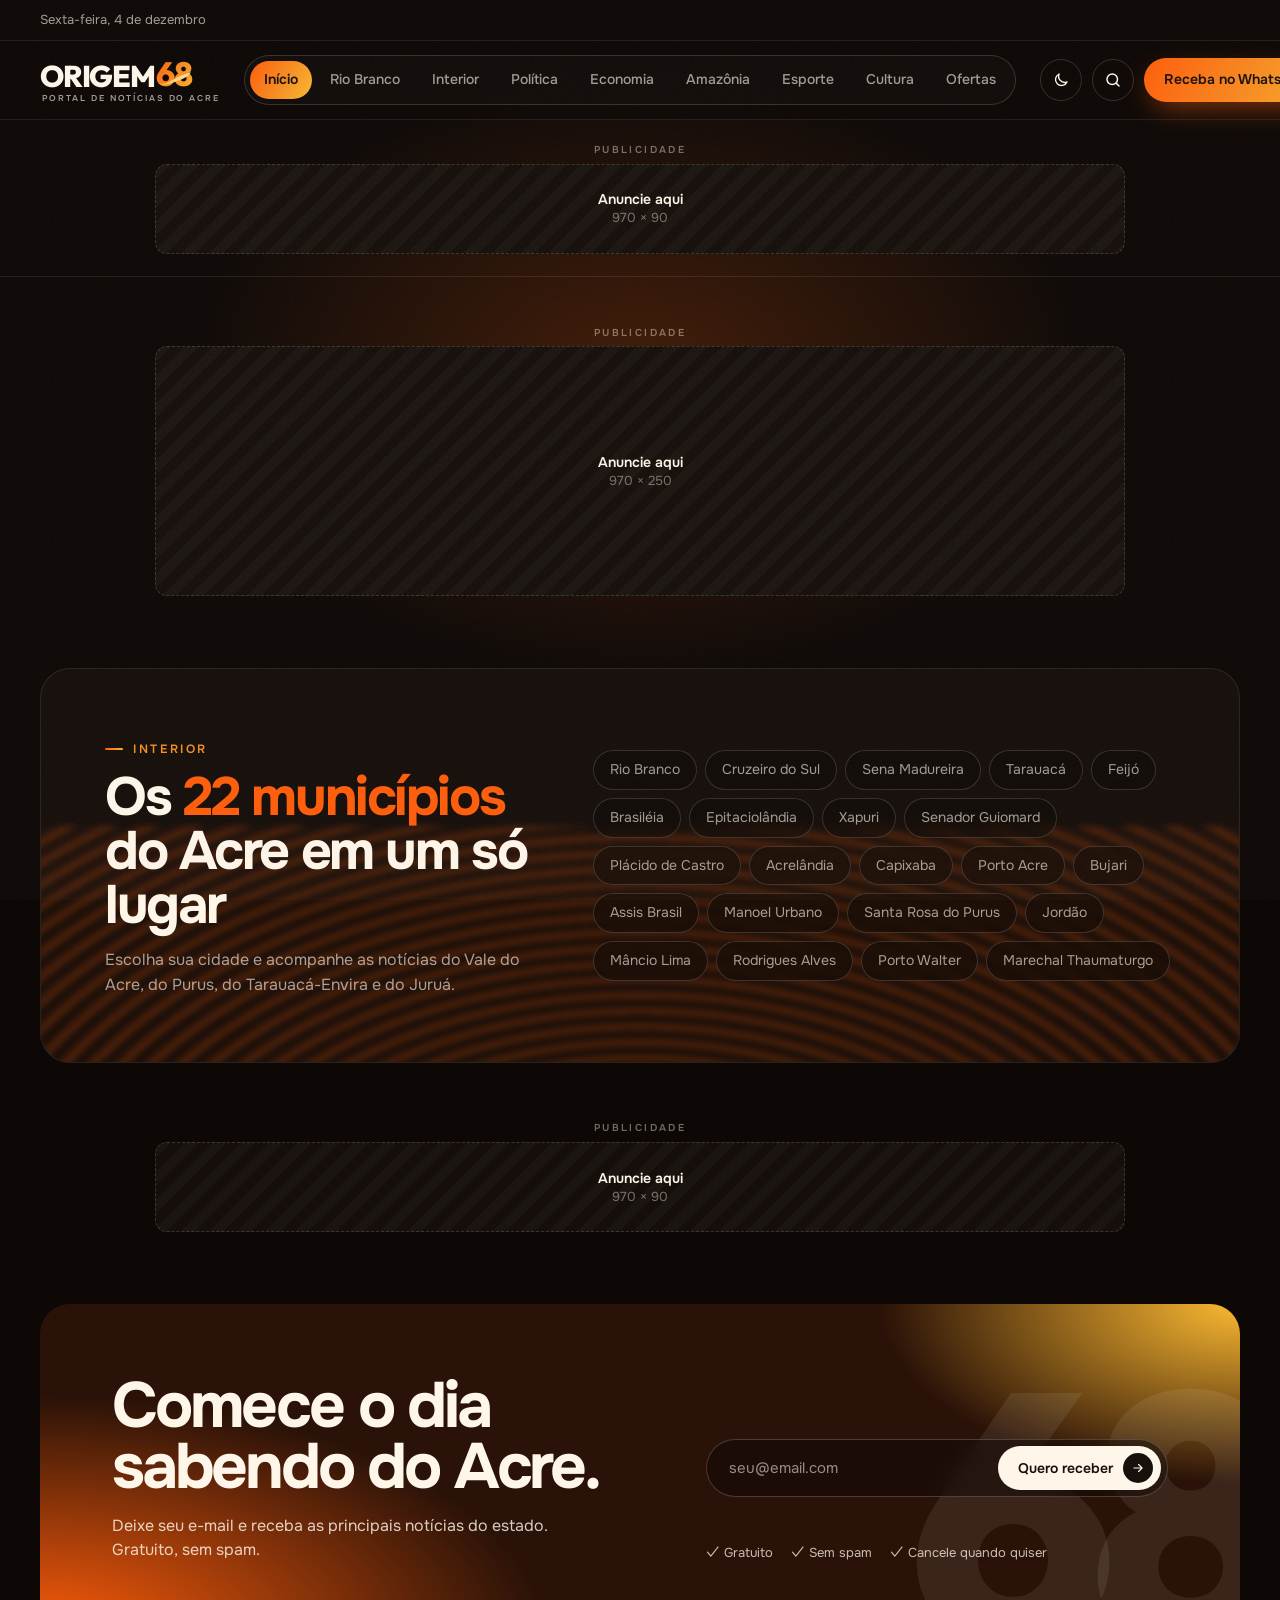
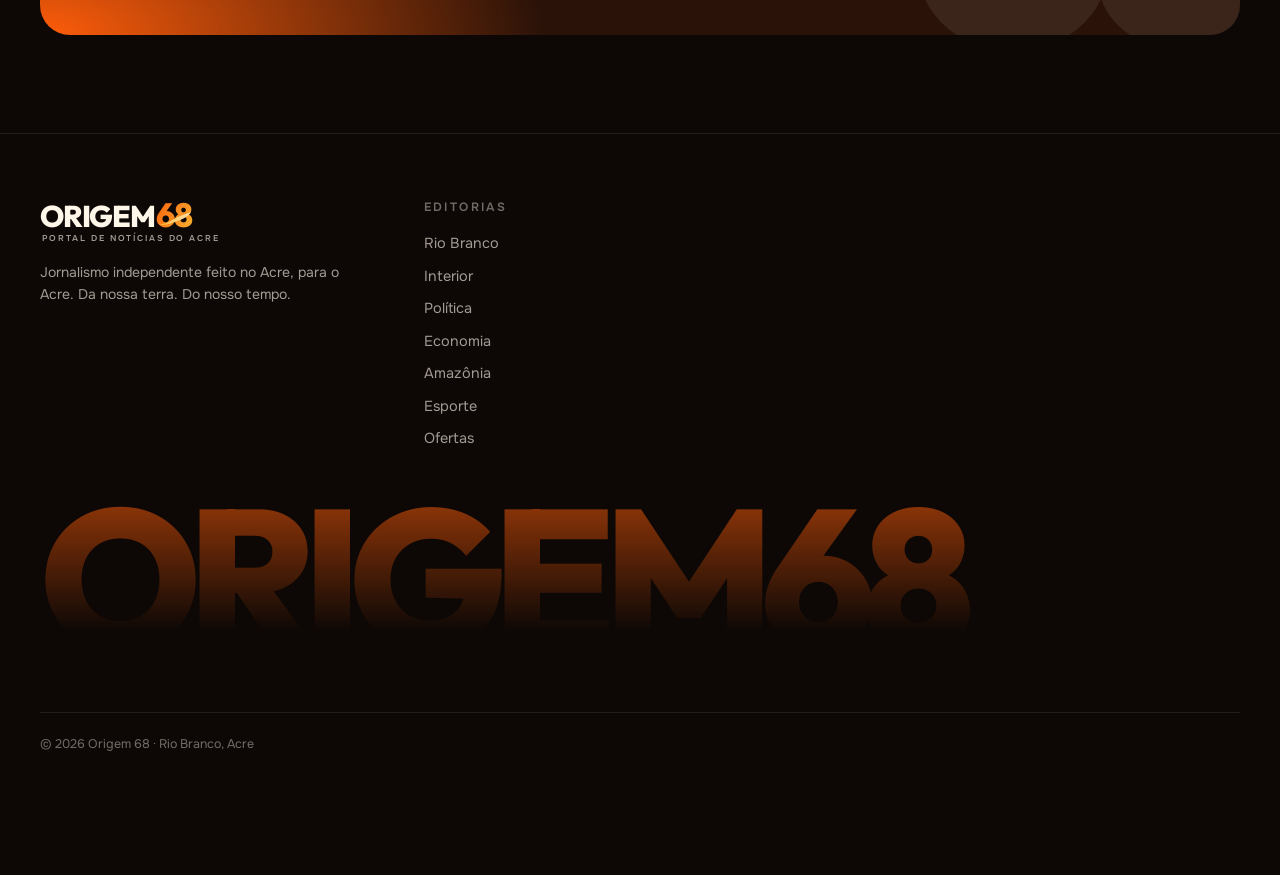
<file: index.html>
<!doctype html>
<html lang="pt-BR">
<head>
  <meta charset="utf-8">
  <meta name="viewport" content="width=device-width, initial-scale=1">
  <title>Origem 68 — Portal de Notícias do Acre</title>
  <meta name="description" content="Origem 68: notícias de Rio Branco, do interior e da Amazônia acreana. Da nossa terra. Do nosso tempo.">
  <meta name="theme-color" content="#0D0806">
  <meta name="google-site-verification" content="XUcFbvhMUHWEwPSzPWqy1-5ojMeQ1WIsgz5DZESQHfM">
  <link rel="canonical" href="https://origem68.pages.dev/">
  <meta property="og:type" content="website">
  <meta property="og:site_name" content="Origem 68">
  <meta property="og:title" content="Origem 68 — Portal de Notícias do Acre">
  <meta property="og:description" content="Notícias de Rio Branco, do interior e da Amazônia acreana. Da nossa terra. Do nosso tempo.">
  <meta property="og:url" content="https://origem68.pages.dev/">
  <meta property="og:image" content="https://origem68.pages.dev/assets/img/og.png">
  <meta name="twitter:card" content="summary_large_image">
  <script type="application/ld+json">{"@context":"https://schema.org","@type":"NewsMediaOrganization","name":"Origem 68","alternateName":["Origem 68 Portal de Notícias","Origem68","Origem 68 Acre"],"url":"https://origem68.pages.dev/","logo":"https://origem68.pages.dev/assets/img/og.png","description":"Portal de notícias do Acre: Rio Branco, interior e Amazônia acreana.","areaServed":"Acre, Brasil"}</script>
  <script type="application/ld+json">{"@context":"https://schema.org","@type":"WebSite","name":"Origem 68","url":"https://origem68.pages.dev/"}</script>
  <link rel="icon" href="assets/img/favicon.svg" type="image/svg+xml">
  <link rel="preconnect" href="https://fonts.googleapis.com">
  <link rel="preconnect" href="https://fonts.gstatic.com" crossorigin>
  <link rel="preconnect" href="https://vsfheoticrdosunjmhvo.supabase.co" crossorigin>
  <link href="https://fonts.googleapis.com/css2?family=Onest:wght@400;500;600;700;800&family=Outfit:wght@700;800&display=swap" rel="stylesheet">
  <script src="assets/js/tema.js?v=16"></script>
  <link rel="stylesheet" href="assets/css/style.css?v=16">
</head>
<body class="is-loading">

<!-- Ícones -->
<svg width="0" height="0" style="position:absolute" aria-hidden="true">
  <defs>
    <linearGradient id="sw" x1="0" y1="0" x2="1" y2="0"><stop offset="0" stop-color="#FBB931"/><stop offset="1" stop-color="#FFE3B3"/></linearGradient>
  </defs>
  <symbol id="i-arrow" viewBox="0 0 24 24"><path d="M5 12h14M13 6l6 6-6 6" fill="none" stroke="currentColor" stroke-width="2" stroke-linecap="round" stroke-linejoin="round"/></symbol>
  <symbol id="i-search" viewBox="0 0 24 24"><circle cx="11" cy="11" r="7" fill="none" stroke="currentColor" stroke-width="2"/><path d="m20 20-3.5-3.5" stroke="currentColor" stroke-width="2" stroke-linecap="round"/></symbol>
  <symbol id="i-menu" viewBox="0 0 24 24"><path d="M4 8h16M4 16h10" stroke="currentColor" stroke-width="2" stroke-linecap="round"/></symbol>
  <symbol id="i-close" viewBox="0 0 24 24"><path d="M6 6l12 12M18 6 6 18" stroke="currentColor" stroke-width="2" stroke-linecap="round"/></symbol>
  <symbol id="i-home" viewBox="0 0 24 24"><path d="M4 11 12 4l8 7v8a1 1 0 0 1-1 1h-4v-6H9v6H5a1 1 0 0 1-1-1z" fill="none" stroke="currentColor" stroke-width="1.8" stroke-linejoin="round"/></symbol>
  <symbol id="i-pin" viewBox="0 0 24 24"><path d="M12 21s-7-6.2-7-11.5A7 7 0 0 1 19 9.5C19 14.8 12 21 12 21z" fill="none" stroke="currentColor" stroke-width="1.8"/><circle cx="12" cy="9.5" r="2.5" fill="none" stroke="currentColor" stroke-width="1.8"/></symbol>
  <symbol id="i-play" viewBox="0 0 24 24"><path d="M8 5.5v13l11-6.5z" fill="currentColor"/></symbol>
  <symbol id="i-back10" viewBox="0 0 24 24"><path d="M4 12a8 8 0 1 0 2.4-5.7M4 4v4h4" fill="none" stroke="currentColor" stroke-width="1.8" stroke-linecap="round" stroke-linejoin="round"/></symbol>
  <symbol id="i-fwd10" viewBox="0 0 24 24"><path d="M20 12a8 8 0 1 1-2.4-5.7M20 4v4h-4" fill="none" stroke="currentColor" stroke-width="1.8" stroke-linecap="round" stroke-linejoin="round"/></symbol>
  <symbol id="i-moon" viewBox="0 0 24 24"><path d="M20 14.5A8 8 0 0 1 9.5 4a8 8 0 1 0 10.5 10.5z" fill="none" stroke="currentColor" stroke-width="1.8" stroke-linejoin="round"/></symbol>
  <symbol id="i-sun" viewBox="0 0 24 24"><circle cx="12" cy="12" r="4" fill="currentColor"/><path d="M12 2v2M12 20v2M2 12h2M20 12h2M5 5l1.4 1.4M17.6 17.6 19 19M5 19l1.4-1.4M17.6 6.4 19 5" stroke="currentColor" stroke-width="1.8" stroke-linecap="round"/></symbol>
  <symbol id="i-drop" viewBox="0 0 24 24"><path d="M12 3s6 6.6 6 11a6 6 0 0 1-12 0c0-4.4 6-11 6-11z" fill="none" stroke="currentColor" stroke-width="1.8"/></symbol>
  <symbol id="i-flame" viewBox="0 0 24 24"><path d="M12 3c1 4 5 5.5 5 10a5 5 0 0 1-10 0c0-2.5 1.5-3.5 2-5 1 1.5 1.5 2 2.5 2C11 7 11 5 12 3z" fill="none" stroke="currentColor" stroke-width="1.8" stroke-linejoin="round"/></symbol>
  <symbol id="i-coin" viewBox="0 0 24 24"><circle cx="12" cy="12" r="8" fill="none" stroke="currentColor" stroke-width="1.8"/><path d="M12 7.5v9M14.5 9.5c-.5-.8-1.4-1.2-2.5-1.2-1.4 0-2.5.7-2.5 1.8 0 2.6 5 1.4 5 4 0 1.1-1.1 1.8-2.5 1.8-1.1 0-2.1-.4-2.6-1.2" fill="none" stroke="currentColor" stroke-width="1.6" stroke-linecap="round"/></symbol>
  <symbol id="i-bus" viewBox="0 0 24 24"><rect x="5" y="3" width="14" height="15" rx="3" fill="none" stroke="currentColor" stroke-width="1.8"/><path d="M5 11h14M8 18v3M16 18v3" stroke="currentColor" stroke-width="1.8" stroke-linecap="round"/></symbol>
  <symbol id="i-mic" viewBox="0 0 24 24"><rect x="9" y="3" width="6" height="11" rx="3" fill="none" stroke="currentColor" stroke-width="1.8"/><path d="M6 11a6 6 0 0 0 12 0M12 17v4" fill="none" stroke="currentColor" stroke-width="1.8" stroke-linecap="round"/></symbol>
  <symbol id="i-user" viewBox="0 0 24 24"><circle cx="12" cy="8" r="4" fill="none" stroke="currentColor" stroke-width="1.8"/><path d="M4 21a8 8 0 0 1 16 0" fill="none" stroke="currentColor" stroke-width="1.8" stroke-linecap="round"/></symbol>
  <symbol id="i-ig" viewBox="0 0 24 24"><rect x="3.5" y="3.5" width="17" height="17" rx="5" fill="none" stroke="currentColor" stroke-width="1.8"/><circle cx="12" cy="12" r="4" fill="none" stroke="currentColor" stroke-width="1.8"/><circle cx="17.2" cy="6.8" r="1.1" fill="currentColor"/></symbol>
  <symbol id="i-yt" viewBox="0 0 24 24"><rect x="2.5" y="5.5" width="19" height="13" rx="4" fill="none" stroke="currentColor" stroke-width="1.8"/><path d="m10 9 5 3-5 3z" fill="currentColor"/></symbol>
  <symbol id="i-wa" viewBox="0 0 24 24"><path d="M4 20l1.3-4A8 8 0 1 1 8 18.7z" fill="none" stroke="currentColor" stroke-width="1.8" stroke-linejoin="round"/><path d="M9 9.5c0 3 2.5 5.5 5.5 5.5l1-1.5-2-1-1 .8a4 4 0 0 1-1.8-1.8l.8-1-1-2z" fill="currentColor"/></symbol>
  <symbol id="i-x" viewBox="0 0 24 24"><path d="M4 4l16 16M20 4 4 20" stroke="currentColor" stroke-width="1.8" stroke-linecap="round"/></symbol>
</svg>

<!-- Faixa superior -->
<div class="topbar">
  <div class="wrap">
    <div class="topbar__left">
      <span data-today>Quarta-feira, 25 de novembro</span>
      <span class="topbar__weather hide-sm" data-clima-topo hidden><svg width="14" height="14"><use href="#i-sun"/></svg> Rio Branco <b></b></span>
    </div>
    <div class="topbar__right">
      <a href="pagina.html?p=anuncie" class="hide-sm" data-pagina="anuncie">Anuncie</a>
      <a href="pagina.html?p=expediente" class="hide-sm" data-pagina="expediente">Expediente</a>
      <a href="pagina.html?p=contato" data-link="pauta" data-pagina="contato">Envie sua pauta</a>
    </div>
  </div>
</div>

<!-- Cabeçalho -->
<header class="header" data-header>
  <div class="wrap">
    <a class="logo" href="index.html" aria-label="Origem 68 — página inicial">
      <span class="logo__mark">ORIGEM<span class="logo__68">68<svg viewBox="0 0 100 40" preserveAspectRatio="none" aria-hidden="true"><path d="M0 30 C 22 40, 44 20, 66 13 S 92 6, 100 2 C 92 15, 74 21, 58 26 S 20 40, 0 30Z" fill="url(#sw)"/></svg></span></span>
      <span class="logo__tag">Portal de notícias do Acre</span>
    </a>

    <nav class="nav" aria-label="Editorias">
      <a href="index.html" class="is-active">Início</a>
      <a href="lista.html?editoria=Rio Branco">Rio Branco</a>
      <a href="lista.html?editoria=Interior">Interior</a>
      <a href="lista.html?editoria=Política">Política</a>
      <a href="lista.html?editoria=Economia">Economia</a>
      <a href="lista.html?editoria=Amazônia">Amazônia</a>
      <a href="lista.html?editoria=Esporte">Esporte</a>
      <a href="lista.html?editoria=Cultura">Cultura</a>
      <a href="ofertas.html" class="nav__ofertas">Ofertas</a>
    </nav>

    <div class="header__actions">
      <button class="icon-btn theme-btn" data-theme-toggle aria-label="Mudar tema"><svg class="i-moon"><use href="#i-moon"/></svg><svg class="i-sun"><use href="#i-sun"/></svg></button>
      <button class="icon-btn search-btn" data-open-search aria-label="Buscar"><svg><use href="#i-search"/></svg></button>
      <a href="index.html#newsletter" class="btn btn--primary header__cta" data-link="whatsapp_canal">Receba no WhatsApp <span class="btn__arrow"><svg><use href="#i-arrow"/></svg></span></a>
      <button class="icon-btn menu-btn" data-open-menu aria-label="Abrir menu"><svg><use href="#i-menu"/></svg></button>
    </div>
  </div>
</header>

<!-- Ticker -->
<div class="ticker">
  <div class="wrap">
    <span class="ticker__label"><i></i> Agora</span>
    <div class="ticker__viewport">
      <div class="ticker__track" data-ticker>
      </div>
    </div>
  </div>
</div>

<main>

<!-- Pulso do dia (no topo): clima e ar são automáticos; rio, boi e item extra vêm do painel (Capa e site) -->
<div class="wrap"><div class="pulse pulse--top" data-pulso hidden></div></div>

<div class="ad-band"><div class="wrap">
<!-- ANÚNCIO "topo" (970 × 90 / celular 320 × 100): troque o <a class="ad__slot"> pelo código do anúncio -->
<div class="ad ad--leader" data-ad="topo">
  <span class="ad__label">Publicidade</span>
  <a class="ad__slot" href="pagina.html?p=anuncie"><span><b>Anuncie aqui</b><span class="ad__size--d">970 × 90</span><span class="ad__size--m">320 × 100</span></span></a>
</div></div></div>

  <!-- HERO -->
  <section class="hero">
    <div class="hero__glow"></div>
    <div class="wrap">
      <div class="hero__grid">

        <a href="artigo.html" class="lead" data-card="manchete">
          <div class="ph ph--waves" data-credit="Foto: Redação Origem 68"></div>
          <div class="lead__shade"></div>
          <div class="lead__bignum">68</div>
          <div class="lead__body">
            <div class="lead__tags">
              <span class="tag tag--hot">Especial</span>
              <span class="tag">Amazônia</span>
            </div>
            <h1 class="lead__title">O Acre que <em>acorda</em> antes do sol: a rotina de quem vive do rio</h1>
            <p class="lead__sub">Ribeirinhos, feirantes e barqueiros contam como a cheia e a seca redesenham a vida no estado — e o que muda para quem depende das águas para chegar à cidade.</p>
            <div class="lead__foot">
              <div class="meta"><span>Por Redação</span><span>12 min de leitura</span><span>Há 2 horas</span></div>
              <span class="btn btn--cream">Ler reportagem <span class="btn__arrow"><svg><use href="#i-arrow"/></svg></span></span>
            </div>
          </div>
        </a>

        <div class="hero__side">
          <a href="artigo.html" class="feature" data-card="destaque">
            <div class="ph ph--1"></div>
            <div class="lead__shade"></div>
            <span class="tag tag--amber" style="align-self:flex-start">Rio Branco</span>
            <h3>Prefeitura anuncia novo terminal e integração de linhas no Segundo Distrito</h3>
            <div class="meta"><span>Cidades</span><span>Há 40 min</span></div>
          </a>

          <div class="mostread">
            <div class="mostread__head"><h2>Mais lidas</h2><span>Semana</span></div>
            <ol data-mais-lidas></ol>
          </div>
        </div>
      </div>

    </div>
  </section>

  <!-- ÚLTIMAS -->
  <section class="section" id="ultimas">
    <div class="wrap">
      <div class="section__head">
        <div>
          <div class="eyebrow">Últimas notícias</div>
          <h2 class="h-section">O que está <em>acontecendo</em> agora</h2>
        </div>
        <a href="lista.html" class="link-more">Ver todas <svg><use href="#i-arrow"/></svg></a>
      </div>

      <div class="grid-news">
        <a href="artigo.html" data-card="u1" class="card col-4">
          <div class="ph ph--2"><span class="tag card__tag">Política</span></div>
          <h3>Assembleia Legislativa vota orçamento estadual para o próximo ano</h3>
          <p>Projeto prevê aumento de recursos para saúde e manutenção de ramais.</p>
          <div class="meta"><span>Há 1 hora</span><span>4 min</span></div>
        </a>
        <a href="artigo.html" data-card="u2" class="card col-4">
          <div class="ph ph--3"><span class="tag card__tag">Economia</span></div>
          <h3>Exportações pela Estrada do Pacífico batem recorde no semestre</h3>
          <p>Castanha, madeira certificada e carne lideram a pauta rumo ao Peru.</p>
          <div class="meta"><span>Há 2 horas</span><span>5 min</span></div>
        </a>
        <a href="artigo.html" data-card="u3" class="card col-4">
          <div class="ph ph--5"><span class="tag card__tag">Saúde</span></div>
          <h3>Campanha de vacinação chega às comunidades do Alto Juruá</h3>
          <p>Equipes seguem de barco por até três dias para atender aldeias e seringais.</p>
          <div class="meta"><span>Há 3 horas</span><span>3 min</span></div>
        </a>

        <div class="col-8 grid-news ultimas-esq" style="gap:18px">
          <a href="artigo.html" data-card="u4" class="card col-4"><div class="ph ph--6"></div></a>
          <a href="artigo.html" data-card="u5" class="card col-4"><div class="ph ph--4"></div></a>
          <a href="artigo.html" data-card="u6" class="card col-4"><div class="ph ph--2"></div></a>
          <a href="artigo.html" data-card="u7" class="card col-4"><div class="ph ph--1"></div></a>
          <a href="artigo.html" data-card="u8" class="card col-4"><div class="ph ph--3"></div></a>
          <a href="artigo.html" data-card="u9" class="card col-4"><div class="ph ph--5"></div></a>
        </div>

        <div class="col-4 stack">
          <a href="artigo.html" data-card="u10" class="card card--row"><div class="ph ph--1"></div></a>
          <a href="artigo.html" data-card="u11" class="card card--row"><div class="ph ph--3"></div></a>
          <a href="artigo.html" data-card="u12" class="card card--row"><div class="ph ph--2"></div></a>
          <a href="artigo.html" data-card="u13" class="card card--row"><div class="ph ph--6"></div></a>
          <a href="artigo.html" data-card="u14" class="card card--row"><div class="ph ph--4"></div></a>
          <a href="artigo.html" data-card="u15" class="card card--row"><div class="ph ph--5"></div></a>
<!-- ANÚNCIO "lateral-ultimas" (300 × 250): troque o <a class="ad__slot"> pelo código do anúncio -->
<div class="ad ad--rect" data-ad="lateral-ultimas">
  <span class="ad__label">Publicidade</span>
  <a class="ad__slot" href="pagina.html?p=anuncie"><span><b>Anuncie aqui</b>300 × 250</span></a>
</div>
        </div>
      </div>
    </div>
  </section>

<div class="ad-band ad-band--plain"><div class="wrap">
<!-- ANÚNCIO "meio-capa" (970 × 250 / celular 300 × 250): troque o <a class="ad__slot"> pelo código do anúncio -->
<div class="ad ad--billboard" data-ad="meio-capa">
  <span class="ad__label">Publicidade</span>
  <a class="ad__slot" href="pagina.html?p=anuncie"><span><b>Anuncie aqui</b><span class="ad__size--d">970 × 250</span><span class="ad__size--m">300 × 250</span></span></a>
</div></div></div>

  <!-- ESPORTE ACREANO (automático: editoria "Esporte Acreano") -->
  <div data-esporte-acre></div>

  <!-- SEÇÕES POR EDITORIA (automáticas; ordem e escolha no painel: Capa e site → Seções da capa) -->
  <div data-secoes="1"></div>

  <!-- EDITORIAS (vitrine): última notícia de 4 editorias escolhidas no painel -->
  <section class="section" id="editorias" style="padding-top:0" data-secao="vitrine" hidden>
    <div class="wrap">
      <div class="section__head">
        <div>
          <div class="eyebrow">Editorias</div>
          <h2 class="h-section" data-vitrine-titulo>Da nossa terra.<br><em>Do nosso tempo.</em></h2>
        </div>
        <a href="lista.html" class="link-more">Todas as notícias <svg><use href="#i-arrow"/></svg></a>
      </div>
      <div class="tiles" data-vitrine></div>
    </div>
  </section>

  <!-- MUNICÍPIOS -->
  <section class="section" id="municipios" style="padding-top:0">
    <div class="wrap">
      <div class="cities">
        <div class="cities__glow"></div>
        <div class="cities__inner">
          <div>
            <div class="eyebrow">Interior</div>
            <h2 class="h-section">Os <em>22 municípios</em> do Acre em um só lugar</h2>
            <p>Escolha sua cidade e acompanhe as notícias do Vale do Acre, do Purus, do Tarauacá-Envira e do Juruá.</p>
          </div>
          <div class="cities__list" data-municipios></div>
        </div>
      </div>
    </div>
  </section>

  <div data-secoes="2"></div>

  <!-- VÍDEOS E PODCASTS (painel: Capa e site) -->
  <section class="section" id="midia" style="padding-top:0" data-secao="midia" hidden>
    <div class="wrap">
      <div class="section__head">
        <div>
          <div class="eyebrow">Origem 68 em vídeo e áudio</div>
          <h2 class="h-section">Assista. <em>Ouça.</em></h2>
        </div>
        <a href="#" class="link-more" data-link="youtube" hidden>Canal no YouTube <svg><use href="#i-arrow"/></svg></a>
      </div>
      <div class="media" data-midia></div>
    </div>
  </section>

  <!-- OFERTAS (painel: Ofertas) — só aparece se houver oferta ativa -->
  <section class="section" id="ofertas" style="padding-top:0" hidden>
    <div class="wrap">
      <div class="section__head">
        <div>
          <div class="eyebrow">Ofertas</div>
          <h2 class="h-section">Achados que <em>valem a pena</em></h2>
        </div>
        <a href="ofertas.html" class="link-more">Ver todas as ofertas <svg><use href="#i-arrow"/></svg></a>
      </div>
      <div class="ofertas-grid" data-ofertas-capa></div>
      <p class="ofertas-aviso">Links de afiliado: o Origem 68 pode receber comissão pelas compras, sem custo extra para você.</p>
    </div>
  </section>

  <!-- OPINIÃO (painel: Capa e site) -->
  <section class="section" style="padding-top:0" data-secao="colunas" hidden>
    <div class="wrap">
      <div class="section__head">
        <div>
          <div class="eyebrow">Opinião</div>
          <h2 class="h-section">Quem pensa o <em>Acre</em></h2>
        </div>
      </div>
      <div class="opinion" data-colunas></div>
    </div>
  </section>

  <!-- MAIS NOTÍCIAS: tudo o que não apareceu acima, com "carregar mais" -->
  <section class="section" id="mais" style="padding-top:0" hidden>
    <div class="wrap">
      <div class="section__head">
        <div>
          <div class="eyebrow">Mais notícias</div>
          <h2 class="h-section">Continue <em>por dentro</em></h2>
        </div>
        <a href="lista.html" class="link-more">Ver todas <svg><use href="#i-arrow"/></svg></a>
      </div>
      <div class="grid-news mais-grid" data-mais></div>
      <div class="mais__fim"><button type="button" class="btn btn--ghost" data-mais-btn>Carregar mais notícias <span class="btn__arrow"><svg><use href="#i-arrow"/></svg></span></button></div>
    </div>
  </section>

<div class="ad-band ad-band--plain"><div class="wrap">
<!-- ANÚNCIO "antes-newsletter" (970 × 90 / celular 320 × 100): troque o <a class="ad__slot"> pelo código do anúncio -->
<div class="ad ad--leader" data-ad="antes-newsletter">
  <span class="ad__label">Publicidade</span>
  <a class="ad__slot" href="pagina.html?p=anuncie"><span><b>Anuncie aqui</b><span class="ad__size--d">970 × 90</span><span class="ad__size--m">320 × 100</span></span></a>
</div></div></div>

  <!-- BOLETIM (textos editáveis no painel; e-mails ficam em "Inscritos") -->
  <section class="section" id="newsletter" style="padding-top:0">
    <div class="wrap">
      <div class="news-cta">
        <div class="news-cta__big">68</div>
        <div class="news-cta__inner">
          <div>
            <h2 data-boletim="titulo">Comece o dia sabendo do Acre.</h2>
            <p data-boletim="texto">Deixe seu e-mail e receba as principais notícias do estado. Gratuito, sem spam.</p>
          </div>
          <div>
            <form class="subscribe" data-subscribe>
              <label for="email" class="sr-only">Seu e-mail</label>
              <input id="email" type="email" required maxlength="200" placeholder="seu@email.com">
              <button class="btn btn--cream" type="submit">Quero receber <span class="btn__arrow"><svg><use href="#i-arrow"/></svg></span></button>
            </form>
            <div class="subscribe__ok" data-subscribe-ok aria-live="polite"></div>
            <div class="news-cta__perks"><span>✓ Gratuito</span><span>✓ Sem spam</span><span>✓ Cancele quando quiser</span></div>
          </div>
        </div>
      </div>
    </div>
  </section>

</main>

<!-- Rodapé -->
<footer class="footer">
  <div class="wrap">
    <div class="footer__grid">
      <div>
        <a class="logo" href="index.html">
          <span class="logo__mark">ORIGEM<span class="logo__68">68<svg viewBox="0 0 100 40" preserveAspectRatio="none" aria-hidden="true"><path d="M0 30 C 22 40, 44 20, 66 13 S 92 6, 100 2 C 92 15, 74 21, 58 26 S 20 40, 0 30Z" fill="url(#sw)"/></svg></span></span>
          <span class="logo__tag">Portal de notícias do Acre</span>
        </a>
        <p data-site-sobre>Jornalismo independente feito no Acre, para o Acre. Da nossa terra. Do nosso tempo.</p>
        <div class="socials">
          <a class="icon-btn" href="#" aria-label="Instagram" data-link="instagram" hidden><svg><use href="#i-ig"/></svg></a>
          <a class="icon-btn" href="#" aria-label="YouTube" data-link="youtube" hidden><svg><use href="#i-yt"/></svg></a>
          <a class="icon-btn" href="#" aria-label="WhatsApp" data-link="whatsapp" hidden><svg><use href="#i-wa"/></svg></a>
          <a class="icon-btn" href="#" aria-label="X" data-link="x" hidden><svg><use href="#i-x"/></svg></a>
        </div>
      </div>
      <div>
        <h4>Editorias</h4>
        <ul><li><a href="lista.html?editoria=Rio Branco">Rio Branco</a></li><li><a href="lista.html?editoria=Interior">Interior</a></li><li><a href="lista.html?editoria=Política">Política</a></li><li><a href="lista.html?editoria=Economia">Economia</a></li><li><a href="lista.html?editoria=Amazônia">Amazônia</a></li><li><a href="lista.html?editoria=Esporte">Esporte</a></li><li><a href="ofertas.html">Ofertas</a></li></ul>
      </div>
      <div>
        <h4>Origem 68</h4>
        <ul><li><a href="pagina.html?p=quem-somos" data-pagina="quem-somos">Quem somos</a></li><li><a href="pagina.html?p=expediente" data-pagina="expediente">Expediente</a></li><li><a href="pagina.html?p=codigo-de-etica" data-pagina="codigo-de-etica">Código de ética</a></li><li><a href="pagina.html?p=trabalhe-conosco" data-pagina="trabalhe-conosco">Trabalhe conosco</a></li><li><a href="pagina.html?p=anuncie" id="anuncie" data-pagina="anuncie">Anuncie</a></li></ul>
      </div>
      <div>
        <h4>Fale com a redação</h4>
        <ul><li><a href="pagina.html?p=contato" data-link="pauta" data-pagina="contato">Envie sua pauta</a></li><li><a href="pagina.html?p=contato" data-link="whatsapp_redacao" data-pagina="contato">WhatsApp da redação</a></li><li><a href="pagina.html?p=correcoes" data-pagina="correcoes">Correções</a></li><li><a href="pagina.html?p=privacidade" data-pagina="privacidade">Política de privacidade</a></li></ul>
      </div>
    </div>
    <div class="footer__word" aria-hidden="true">ORIGEM68</div>
    <div class="footer__bottom">
      <span>© <span data-year>2026</span> Origem 68 · Rio Branco, Acre</span>
      <span data-site-aviso></span>
    </div>
  </div>
</footer>

<!-- Navegação mobile -->
<nav class="dock" aria-label="Navegação rápida">
  <a href="index.html" class="is-active" aria-label="Início"><svg><use href="#i-home"/></svg></a>
  <a href="#municipios" aria-label="Municípios"><svg><use href="#i-pin"/></svg></a>
  <button data-open-search aria-label="Buscar"><svg><use href="#i-search"/></svg></button>
  <a href="index.html#midia" aria-label="Vídeos e podcasts"><svg><use href="#i-mic"/></svg></a>
  <button data-open-menu aria-label="Menu"><svg><use href="#i-menu"/></svg></button>
</nav>

<!-- Menu (mobile) -->
<div class="drawer" data-drawer>
  <div class="drawer__top">
    <a class="logo" href="index.html"><span class="logo__mark">ORIGEM<span class="logo__68">68</span></span></a>
    <div style="display:flex;gap:8px"><button class="icon-btn theme-btn" data-theme-toggle aria-label="Mudar tema"><svg class="i-moon"><use href="#i-moon"/></svg><svg class="i-sun"><use href="#i-sun"/></svg></button><button class="icon-btn" data-close-menu aria-label="Fechar menu"><svg><use href="#i-close"/></svg></button></div>
  </div>
  <nav>
    <a href="index.html">Início <span>01</span></a>
    <a href="lista.html?editoria=Rio Branco">Rio Branco <span>02</span></a>
    <a href="lista.html?editoria=Interior">Interior <span>03</span></a>
    <a href="lista.html?editoria=Política">Política <span>04</span></a>
    <a href="lista.html?editoria=Economia">Economia <span>05</span></a>
    <a href="lista.html?editoria=Amazônia">Amazônia <span>06</span></a>
    <a href="lista.html?editoria=Esporte">Esporte <span>07</span></a>
    <a href="lista.html?editoria=Cultura">Cultura <span>08</span></a>
    <a href="ofertas.html">Ofertas <span>09</span></a>
  </nav>
  <a href="index.html#newsletter" class="btn btn--primary" data-link="whatsapp_canal" style="margin-top:28px;align-self:flex-start">Receba no WhatsApp <span class="btn__arrow"><svg><use href="#i-arrow"/></svg></span></a>
</div>

<!-- Busca -->
<div class="search" data-search role="dialog" aria-modal="true" aria-label="Buscar">
  <form action="#" data-search-form>
    <label for="q">Buscar no Origem 68</label>
    <div class="search__field">
      <input id="q" type="search" placeholder="Ex.: cheia do Rio Acre" autocomplete="off">
      <button type="button" class="icon-btn" data-close-search aria-label="Fechar busca"><svg><use href="#i-close"/></svg></button>
    </div>
    <div class="search__tags">
      <a class="chip" href="lista.html?q=BR-364">BR-364</a><a class="chip" href="lista.html?q=Rio%20Acre">Rio Acre</a><a class="chip" href="lista.html?q=Cruzeiro%20do%20Sul">Cruzeiro do Sul</a><a class="chip" href="lista.html?q=Concursos">Concursos</a><a class="chip" href="lista.html?q=Previs%C3%A3o%20do%20tempo">Previsão do tempo</a>
    </div>
  </form>
</div>

<script src="assets/js/config.js?v=16"></script>
<script src="assets/js/dados.js?v=16"></script>
<script src="assets/js/main.js?v=16"></script>
<script src="assets/js/site.js?v=16"></script>
<script src="assets/js/stories.js?v=16" defer></script>
<script src="assets/js/capa.js?v=16"></script>
<script src="assets/js/ofertas.js?v=16"></script>
</body>
</html>
</file>
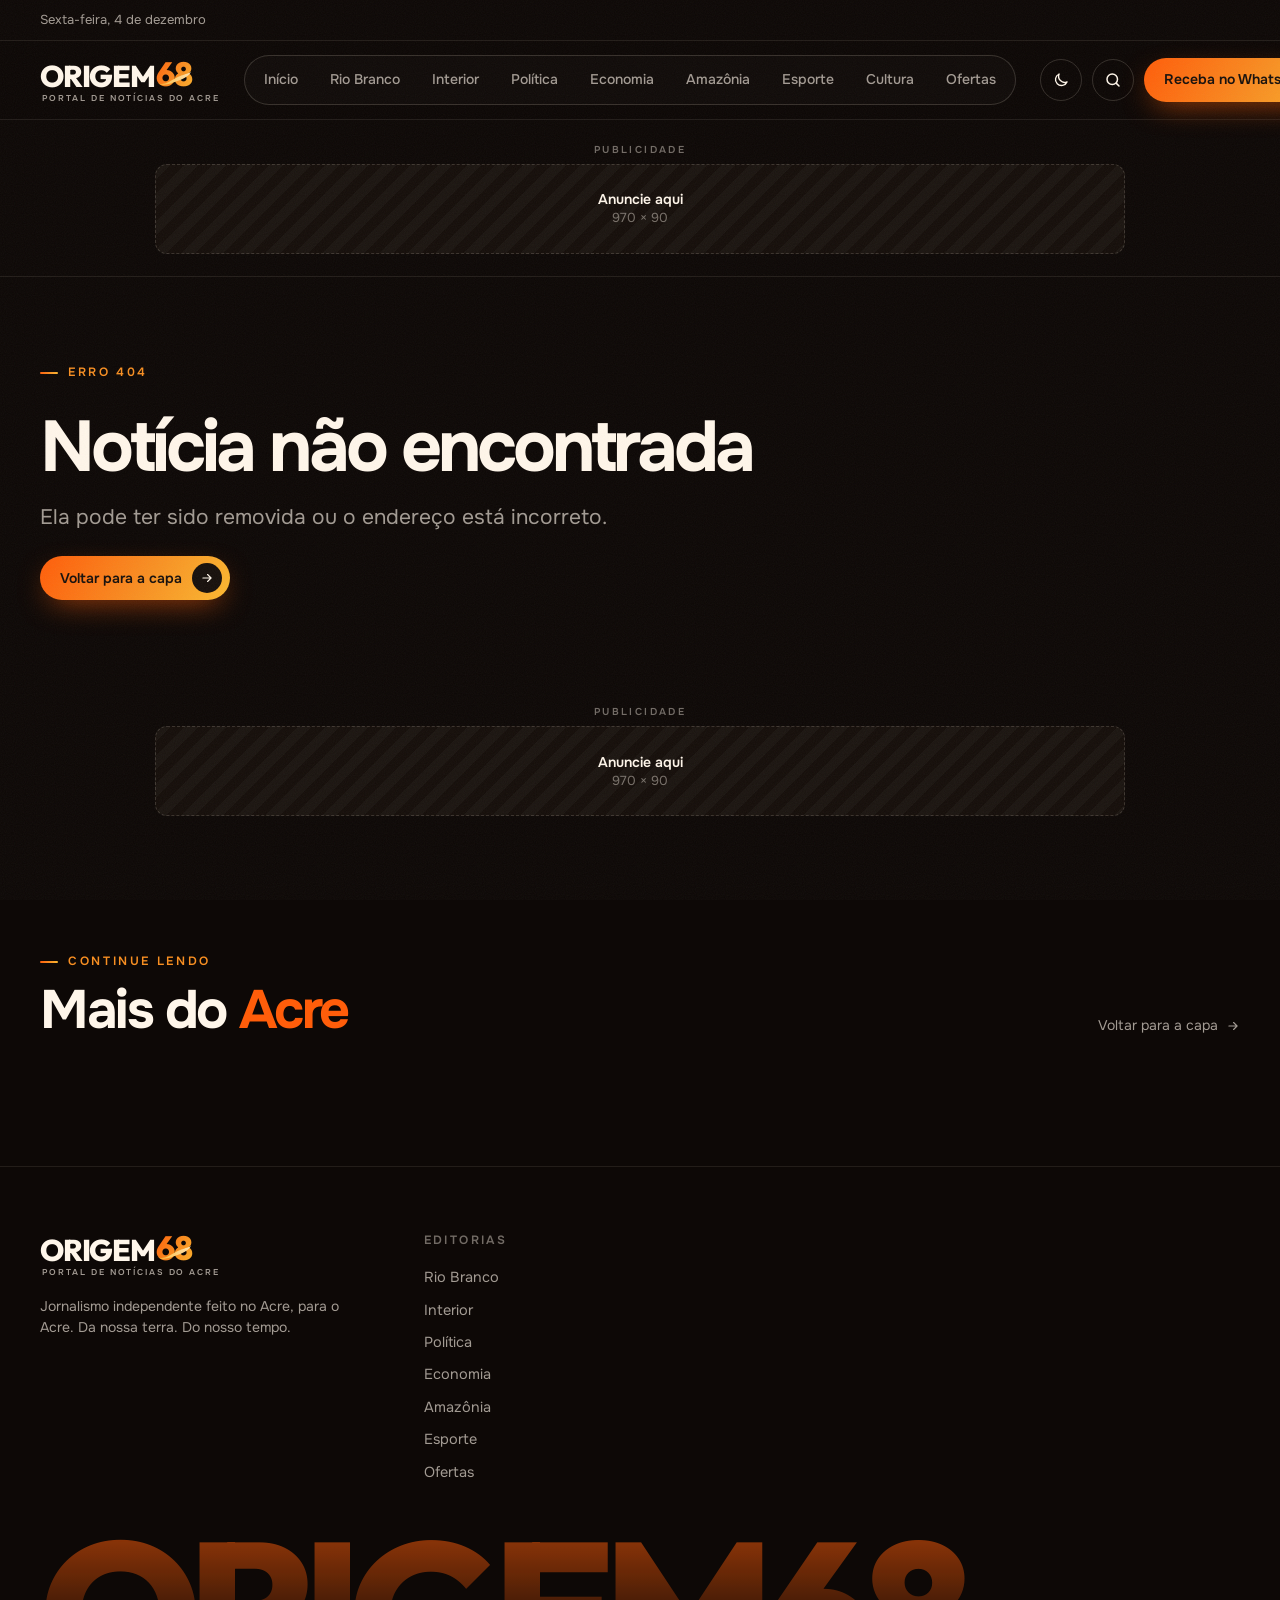
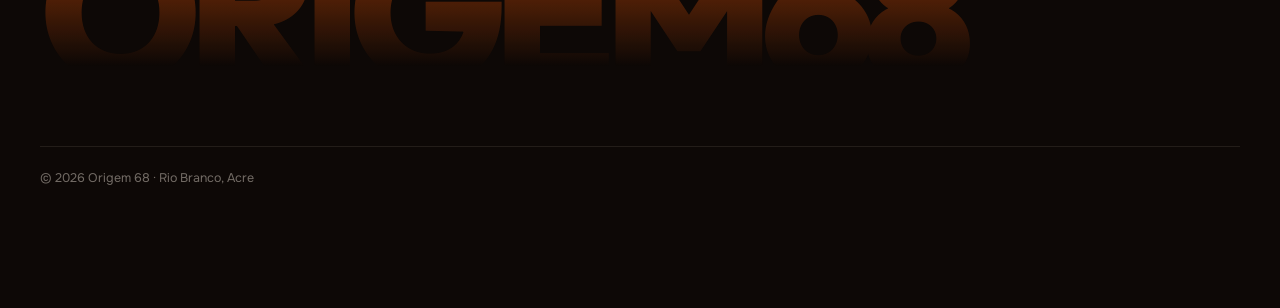
<file: artigo.html>
<!doctype html>
<html lang="pt-BR">
<head>
  <meta charset="utf-8">
  <meta name="viewport" content="width=device-width, initial-scale=1">
  <title>Origem 68 — Portal de Notícias do Acre</title>
  <meta name="description" content="Origem 68: notícias de Rio Branco, do interior e da Amazônia acreana. Da nossa terra. Do nosso tempo.">
  <meta name="theme-color" content="#0D0806">
  <link rel="icon" href="assets/img/favicon.svg" type="image/svg+xml">
  <link rel="preconnect" href="https://fonts.googleapis.com">
  <link rel="preconnect" href="https://fonts.gstatic.com" crossorigin>
  <link rel="preconnect" href="https://vsfheoticrdosunjmhvo.supabase.co" crossorigin>
  <link href="https://fonts.googleapis.com/css2?family=Onest:wght@400;500;600;700;800&family=Outfit:wght@700;800&display=swap" rel="stylesheet">
  <script src="assets/js/tema.js?v=16"></script>
  <link rel="stylesheet" href="assets/css/style.css?v=16">
</head>
<body class="is-loading">

<!-- Ícones -->
<svg width="0" height="0" style="position:absolute" aria-hidden="true">
  <defs>
    <linearGradient id="sw" x1="0" y1="0" x2="1" y2="0"><stop offset="0" stop-color="#FBB931"/><stop offset="1" stop-color="#FFE3B3"/></linearGradient>
  </defs>
  <symbol id="i-arrow" viewBox="0 0 24 24"><path d="M5 12h14M13 6l6 6-6 6" fill="none" stroke="currentColor" stroke-width="2" stroke-linecap="round" stroke-linejoin="round"/></symbol>
  <symbol id="i-search" viewBox="0 0 24 24"><circle cx="11" cy="11" r="7" fill="none" stroke="currentColor" stroke-width="2"/><path d="m20 20-3.5-3.5" stroke="currentColor" stroke-width="2" stroke-linecap="round"/></symbol>
  <symbol id="i-menu" viewBox="0 0 24 24"><path d="M4 8h16M4 16h10" stroke="currentColor" stroke-width="2" stroke-linecap="round"/></symbol>
  <symbol id="i-close" viewBox="0 0 24 24"><path d="M6 6l12 12M18 6 6 18" stroke="currentColor" stroke-width="2" stroke-linecap="round"/></symbol>
  <symbol id="i-home" viewBox="0 0 24 24"><path d="M4 11 12 4l8 7v8a1 1 0 0 1-1 1h-4v-6H9v6H5a1 1 0 0 1-1-1z" fill="none" stroke="currentColor" stroke-width="1.8" stroke-linejoin="round"/></symbol>
  <symbol id="i-pin" viewBox="0 0 24 24"><path d="M12 21s-7-6.2-7-11.5A7 7 0 0 1 19 9.5C19 14.8 12 21 12 21z" fill="none" stroke="currentColor" stroke-width="1.8"/><circle cx="12" cy="9.5" r="2.5" fill="none" stroke="currentColor" stroke-width="1.8"/></symbol>
  <symbol id="i-play" viewBox="0 0 24 24"><path d="M8 5.5v13l11-6.5z" fill="currentColor"/></symbol>
  <symbol id="i-back10" viewBox="0 0 24 24"><path d="M4 12a8 8 0 1 0 2.4-5.7M4 4v4h4" fill="none" stroke="currentColor" stroke-width="1.8" stroke-linecap="round" stroke-linejoin="round"/></symbol>
  <symbol id="i-fwd10" viewBox="0 0 24 24"><path d="M20 12a8 8 0 1 1-2.4-5.7M20 4v4h-4" fill="none" stroke="currentColor" stroke-width="1.8" stroke-linecap="round" stroke-linejoin="round"/></symbol>
  <symbol id="i-moon" viewBox="0 0 24 24"><path d="M20 14.5A8 8 0 0 1 9.5 4a8 8 0 1 0 10.5 10.5z" fill="none" stroke="currentColor" stroke-width="1.8" stroke-linejoin="round"/></symbol>
  <symbol id="i-sun" viewBox="0 0 24 24"><circle cx="12" cy="12" r="4" fill="currentColor"/><path d="M12 2v2M12 20v2M2 12h2M20 12h2M5 5l1.4 1.4M17.6 17.6 19 19M5 19l1.4-1.4M17.6 6.4 19 5" stroke="currentColor" stroke-width="1.8" stroke-linecap="round"/></symbol>
  <symbol id="i-drop" viewBox="0 0 24 24"><path d="M12 3s6 6.6 6 11a6 6 0 0 1-12 0c0-4.4 6-11 6-11z" fill="none" stroke="currentColor" stroke-width="1.8"/></symbol>
  <symbol id="i-flame" viewBox="0 0 24 24"><path d="M12 3c1 4 5 5.5 5 10a5 5 0 0 1-10 0c0-2.5 1.5-3.5 2-5 1 1.5 1.5 2 2.5 2C11 7 11 5 12 3z" fill="none" stroke="currentColor" stroke-width="1.8" stroke-linejoin="round"/></symbol>
  <symbol id="i-coin" viewBox="0 0 24 24"><circle cx="12" cy="12" r="8" fill="none" stroke="currentColor" stroke-width="1.8"/><path d="M12 7.5v9M14.5 9.5c-.5-.8-1.4-1.2-2.5-1.2-1.4 0-2.5.7-2.5 1.8 0 2.6 5 1.4 5 4 0 1.1-1.1 1.8-2.5 1.8-1.1 0-2.1-.4-2.6-1.2" fill="none" stroke="currentColor" stroke-width="1.6" stroke-linecap="round"/></symbol>
  <symbol id="i-bus" viewBox="0 0 24 24"><rect x="5" y="3" width="14" height="15" rx="3" fill="none" stroke="currentColor" stroke-width="1.8"/><path d="M5 11h14M8 18v3M16 18v3" stroke="currentColor" stroke-width="1.8" stroke-linecap="round"/></symbol>
  <symbol id="i-mic" viewBox="0 0 24 24"><rect x="9" y="3" width="6" height="11" rx="3" fill="none" stroke="currentColor" stroke-width="1.8"/><path d="M6 11a6 6 0 0 0 12 0M12 17v4" fill="none" stroke="currentColor" stroke-width="1.8" stroke-linecap="round"/></symbol>
  <symbol id="i-user" viewBox="0 0 24 24"><circle cx="12" cy="8" r="4" fill="none" stroke="currentColor" stroke-width="1.8"/><path d="M4 21a8 8 0 0 1 16 0" fill="none" stroke="currentColor" stroke-width="1.8" stroke-linecap="round"/></symbol>
  <symbol id="i-ig" viewBox="0 0 24 24"><rect x="3.5" y="3.5" width="17" height="17" rx="5" fill="none" stroke="currentColor" stroke-width="1.8"/><circle cx="12" cy="12" r="4" fill="none" stroke="currentColor" stroke-width="1.8"/><circle cx="17.2" cy="6.8" r="1.1" fill="currentColor"/></symbol>
  <symbol id="i-yt" viewBox="0 0 24 24"><rect x="2.5" y="5.5" width="19" height="13" rx="4" fill="none" stroke="currentColor" stroke-width="1.8"/><path d="m10 9 5 3-5 3z" fill="currentColor"/></symbol>
  <symbol id="i-wa" viewBox="0 0 24 24"><path d="M4 20l1.3-4A8 8 0 1 1 8 18.7z" fill="none" stroke="currentColor" stroke-width="1.8" stroke-linejoin="round"/><path d="M9 9.5c0 3 2.5 5.5 5.5 5.5l1-1.5-2-1-1 .8a4 4 0 0 1-1.8-1.8l.8-1-1-2z" fill="currentColor"/></symbol>
  <symbol id="i-x" viewBox="0 0 24 24"><path d="M4 4l16 16M20 4 4 20" stroke="currentColor" stroke-width="1.8" stroke-linecap="round"/></symbol>
</svg>

<!-- Faixa superior -->
<div class="topbar">
  <div class="wrap">
    <div class="topbar__left">
      <span data-today>Quarta-feira, 25 de novembro</span>
      <span class="topbar__weather hide-sm" data-clima-topo hidden><svg width="14" height="14"><use href="#i-sun"/></svg> Rio Branco <b></b></span>
    </div>
    <div class="topbar__right">
      <a href="pagina.html?p=anuncie" class="hide-sm" data-pagina="anuncie">Anuncie</a>
      <a href="pagina.html?p=expediente" class="hide-sm" data-pagina="expediente">Expediente</a>
      <a href="pagina.html?p=contato" data-link="pauta" data-pagina="contato">Envie sua pauta</a>
    </div>
  </div>
</div>

<!-- Cabeçalho -->
<header class="header" data-header>
  <div class="wrap">
    <a class="logo" href="index.html" aria-label="Origem 68 — página inicial">
      <span class="logo__mark">ORIGEM<span class="logo__68">68<svg viewBox="0 0 100 40" preserveAspectRatio="none" aria-hidden="true"><path d="M0 30 C 22 40, 44 20, 66 13 S 92 6, 100 2 C 92 15, 74 21, 58 26 S 20 40, 0 30Z" fill="url(#sw)"/></svg></span></span>
      <span class="logo__tag">Portal de notícias do Acre</span>
    </a>

    <nav class="nav" aria-label="Editorias">
      <a href="index.html">Início</a>
      <a href="lista.html?editoria=Rio Branco">Rio Branco</a>
      <a href="lista.html?editoria=Interior">Interior</a>
      <a href="lista.html?editoria=Política">Política</a>
      <a href="lista.html?editoria=Economia">Economia</a>
      <a href="lista.html?editoria=Amazônia">Amazônia</a>
      <a href="lista.html?editoria=Esporte">Esporte</a>
      <a href="lista.html?editoria=Cultura">Cultura</a>
      <a href="ofertas.html" class="nav__ofertas">Ofertas</a>
    </nav>

    <div class="header__actions">
      <button class="icon-btn theme-btn" data-theme-toggle aria-label="Mudar tema"><svg class="i-moon"><use href="#i-moon"/></svg><svg class="i-sun"><use href="#i-sun"/></svg></button>
      <button class="icon-btn search-btn" data-open-search aria-label="Buscar"><svg><use href="#i-search"/></svg></button>
      <a href="index.html#newsletter" class="btn btn--primary header__cta" data-link="whatsapp_canal">Receba no WhatsApp <span class="btn__arrow"><svg><use href="#i-arrow"/></svg></span></a>
      <button class="icon-btn menu-btn" data-open-menu aria-label="Abrir menu"><svg><use href="#i-menu"/></svg></button>
    </div>
  </div>
</header>

<div class="read-progress" data-progress></div>

<main>
<div class="ad-band"><div class="wrap">
<!-- ANÚNCIO "topo" (970 × 90 / celular 320 × 100): troque o <a class="ad__slot"> pelo código do anúncio -->
<div class="ad ad--leader" data-ad="topo">
  <span class="ad__label">Publicidade</span>
  <a class="ad__slot" href="pagina.html?p=anuncie"><span><b>Anuncie aqui</b><span class="ad__size--d">970 × 90</span><span class="ad__size--m">320 × 100</span></span></a>
</div></div></div>
  <div class="wrap" data-artigo-conteudo>
    <nav class="crumbs" aria-label="Você está em">
      <a href="index.html">Início</a> <span>/</span> <span data-a="editoria"></span>
    </nav>

    <header class="article-head">
      <div class="lead__tags" data-a="tags"></div>
      <h1 data-a="titulo"></h1>
      <p class="lede" data-a="linha_fina"></p>
      <div class="byline">
        <div class="author">
          <span class="avatar" data-a="iniciais"></span>
          <div><b data-a="autor"></b><small data-a="datas"></small></div>
        </div>
        <div class="share">
          <a class="icon-btn" href="#" data-share="wa" target="_blank" rel="noopener" aria-label="Compartilhar no WhatsApp"><svg><use href="#i-wa"/></svg></a>
          <a class="icon-btn" href="#" data-share="x" target="_blank" rel="noopener" aria-label="Compartilhar no X"><svg><use href="#i-x"/></svg></a>
          <button class="icon-btn" data-copy aria-label="Copiar link"><svg viewBox="0 0 24 24"><path d="M10 14a4 4 0 0 0 5.7 0l3-3a4 4 0 0 0-5.7-5.7l-1 1M14 10a4 4 0 0 0-5.7 0l-3 3a4 4 0 0 0 5.7 5.7l1-1" fill="none" stroke="currentColor" stroke-width="1.8" stroke-linecap="round"/></svg></button>
        </div>
      </div>
    </header>

    <figure data-a="figura">
      <div class="article-hero" data-a="foto"></div>
      <figcaption class="figcap" data-a="credito"></figcaption>
    </figure>

    <div class="article-layout">
      <article class="prose" data-article>
        <div data-a="corpo"></div>
<!-- ANÚNCIO "dentro-materia" (300 × 250): entra sozinho depois do 2º parágrafo. Troque o <a class="ad__slot"> pelo código do anúncio -->
<div class="ad ad--rect ad--inline" data-ad="dentro-materia">
  <span class="ad__label">Publicidade</span>
  <a class="ad__slot" href="pagina.html?p=anuncie"><span><b>Anuncie aqui</b>300 × 250</span></a>
</div>
      </article>

      <aside class="aside">
<!-- ANÚNCIO "lateral-materia" (300 × 600 / celular 300 × 250): troque o <a class="ad__slot"> pelo código do anúncio -->
<div class="ad ad--half" data-ad="lateral-materia">
  <span class="ad__label">Publicidade</span>
  <a class="ad__slot" href="pagina.html?p=anuncie"><span><b>Anuncie aqui</b><span class="ad__size--d">300 × 600</span><span class="ad__size--m">300 × 250</span></span></a>
</div>
        <div class="box">
          <h4>Leia também</h4>
          <div class="stack" data-a="leia"></div>
        </div>
      </aside>
    </div>
  </div>

  <div class="wrap" data-a="naoachou" hidden>
    <div class="article-head" style="padding:80px 0">
      <div class="eyebrow">Erro 404</div>
      <h1>Notícia não encontrada</h1>
      <p class="lede">Ela pode ter sido removida ou o endereço está incorreto.</p>
      <a href="index.html" class="btn btn--primary" style="margin-top:24px">Voltar para a capa <span class="btn__arrow"><svg><use href="#i-arrow"/></svg></span></a>
    </div>
  </div>

<div class="ad-band ad-band--plain" style="padding-top:24px"><div class="wrap">
<!-- ANÚNCIO "fim-materia" (970 × 90 / celular 320 × 100): troque o <a class="ad__slot"> pelo código do anúncio -->
<div class="ad ad--leader" data-ad="fim-materia">
  <span class="ad__label">Publicidade</span>
  <a class="ad__slot" href="pagina.html?p=anuncie"><span><b>Anuncie aqui</b><span class="ad__size--d">970 × 90</span><span class="ad__size--m">320 × 100</span></span></a>
</div></div></div>
  <section class="section">
    <div class="wrap">
      <div class="section__head">
        <div>
          <div class="eyebrow">Continue lendo</div>
          <h2 class="h-section">Mais do <em>Acre</em></h2>
        </div>
        <a href="index.html" class="link-more">Voltar para a capa <svg><use href="#i-arrow"/></svg></a>
      </div>
      <div class="grid-news" data-a="relacionadas">
      </div>
    </div>
  </section>
</main>

<!-- Rodapé -->
<footer class="footer">
  <div class="wrap">
    <div class="footer__grid">
      <div>
        <a class="logo" href="index.html">
          <span class="logo__mark">ORIGEM<span class="logo__68">68<svg viewBox="0 0 100 40" preserveAspectRatio="none" aria-hidden="true"><path d="M0 30 C 22 40, 44 20, 66 13 S 92 6, 100 2 C 92 15, 74 21, 58 26 S 20 40, 0 30Z" fill="url(#sw)"/></svg></span></span>
          <span class="logo__tag">Portal de notícias do Acre</span>
        </a>
        <p data-site-sobre>Jornalismo independente feito no Acre, para o Acre. Da nossa terra. Do nosso tempo.</p>
        <div class="socials">
          <a class="icon-btn" href="#" aria-label="Instagram" data-link="instagram" hidden><svg><use href="#i-ig"/></svg></a>
          <a class="icon-btn" href="#" aria-label="YouTube" data-link="youtube" hidden><svg><use href="#i-yt"/></svg></a>
          <a class="icon-btn" href="#" aria-label="WhatsApp" data-link="whatsapp" hidden><svg><use href="#i-wa"/></svg></a>
          <a class="icon-btn" href="#" aria-label="X" data-link="x" hidden><svg><use href="#i-x"/></svg></a>
        </div>
      </div>
      <div>
        <h4>Editorias</h4>
        <ul><li><a href="lista.html?editoria=Rio Branco">Rio Branco</a></li><li><a href="lista.html?editoria=Interior">Interior</a></li><li><a href="lista.html?editoria=Política">Política</a></li><li><a href="lista.html?editoria=Economia">Economia</a></li><li><a href="lista.html?editoria=Amazônia">Amazônia</a></li><li><a href="lista.html?editoria=Esporte">Esporte</a></li><li><a href="ofertas.html">Ofertas</a></li></ul>
      </div>
      <div>
        <h4>Origem 68</h4>
        <ul><li><a href="pagina.html?p=quem-somos" data-pagina="quem-somos">Quem somos</a></li><li><a href="pagina.html?p=expediente" data-pagina="expediente">Expediente</a></li><li><a href="pagina.html?p=codigo-de-etica" data-pagina="codigo-de-etica">Código de ética</a></li><li><a href="pagina.html?p=trabalhe-conosco" data-pagina="trabalhe-conosco">Trabalhe conosco</a></li><li><a href="pagina.html?p=anuncie" id="anuncie" data-pagina="anuncie">Anuncie</a></li></ul>
      </div>
      <div>
        <h4>Fale com a redação</h4>
        <ul><li><a href="pagina.html?p=contato" data-link="pauta" data-pagina="contato">Envie sua pauta</a></li><li><a href="pagina.html?p=contato" data-link="whatsapp_redacao" data-pagina="contato">WhatsApp da redação</a></li><li><a href="pagina.html?p=correcoes" data-pagina="correcoes">Correções</a></li><li><a href="pagina.html?p=privacidade" data-pagina="privacidade">Política de privacidade</a></li></ul>
      </div>
    </div>
    <div class="footer__word" aria-hidden="true">ORIGEM68</div>
    <div class="footer__bottom">
      <span>© <span data-year>2026</span> Origem 68 · Rio Branco, Acre</span>
      <span data-site-aviso></span>
    </div>
  </div>
</footer>

<!-- Navegação mobile -->
<nav class="dock" aria-label="Navegação rápida">
  <a href="index.html" class="is-active" aria-label="Início"><svg><use href="#i-home"/></svg></a>
  <a href="index.html#municipios" aria-label="Municípios"><svg><use href="#i-pin"/></svg></a>
  <button data-open-search aria-label="Buscar"><svg><use href="#i-search"/></svg></button>
  <a href="index.html#midia" aria-label="Vídeos e podcasts"><svg><use href="#i-mic"/></svg></a>
  <button data-open-menu aria-label="Menu"><svg><use href="#i-menu"/></svg></button>
</nav>

<!-- Menu (mobile) -->
<div class="drawer" data-drawer>
  <div class="drawer__top">
    <a class="logo" href="index.html"><span class="logo__mark">ORIGEM<span class="logo__68">68</span></span></a>
    <div style="display:flex;gap:8px"><button class="icon-btn theme-btn" data-theme-toggle aria-label="Mudar tema"><svg class="i-moon"><use href="#i-moon"/></svg><svg class="i-sun"><use href="#i-sun"/></svg></button><button class="icon-btn" data-close-menu aria-label="Fechar menu"><svg><use href="#i-close"/></svg></button></div>
  </div>
  <nav>
    <a href="index.html">Início <span>01</span></a>
    <a href="lista.html?editoria=Rio Branco">Rio Branco <span>02</span></a>
    <a href="lista.html?editoria=Interior">Interior <span>03</span></a>
    <a href="lista.html?editoria=Política">Política <span>04</span></a>
    <a href="lista.html?editoria=Economia">Economia <span>05</span></a>
    <a href="lista.html?editoria=Amazônia">Amazônia <span>06</span></a>
    <a href="lista.html?editoria=Esporte">Esporte <span>07</span></a>
    <a href="lista.html?editoria=Cultura">Cultura <span>08</span></a>
    <a href="ofertas.html">Ofertas <span>09</span></a>
  </nav>
  <a href="index.html#newsletter" class="btn btn--primary" data-link="whatsapp_canal" style="margin-top:28px;align-self:flex-start">Receba no WhatsApp <span class="btn__arrow"><svg><use href="#i-arrow"/></svg></span></a>
</div>

<!-- Busca -->
<div class="search" data-search role="dialog" aria-modal="true" aria-label="Buscar">
  <form action="#" data-search-form>
    <label for="q">Buscar no Origem 68</label>
    <div class="search__field">
      <input id="q" type="search" placeholder="Ex.: cheia do Rio Acre" autocomplete="off">
      <button type="button" class="icon-btn" data-close-search aria-label="Fechar busca"><svg><use href="#i-close"/></svg></button>
    </div>
    <div class="search__tags">
      <a class="chip" href="lista.html?q=BR-364">BR-364</a><a class="chip" href="lista.html?q=Rio%20Acre">Rio Acre</a><a class="chip" href="lista.html?q=Cruzeiro%20do%20Sul">Cruzeiro do Sul</a><a class="chip" href="lista.html?q=Concursos">Concursos</a><a class="chip" href="lista.html?q=Previs%C3%A3o%20do%20tempo">Previsão do tempo</a>
    </div>
  </form>
</div>

<script src="assets/js/config.js?v=16"></script>
<script src="assets/js/dados.js?v=16"></script>
<script src="assets/js/main.js?v=16"></script>
<script src="assets/js/site.js?v=16"></script>
<script src="assets/js/stories.js?v=16" defer></script>
<script src="assets/js/artigo.js?v=16"></script>
</body>
</html>
</file>
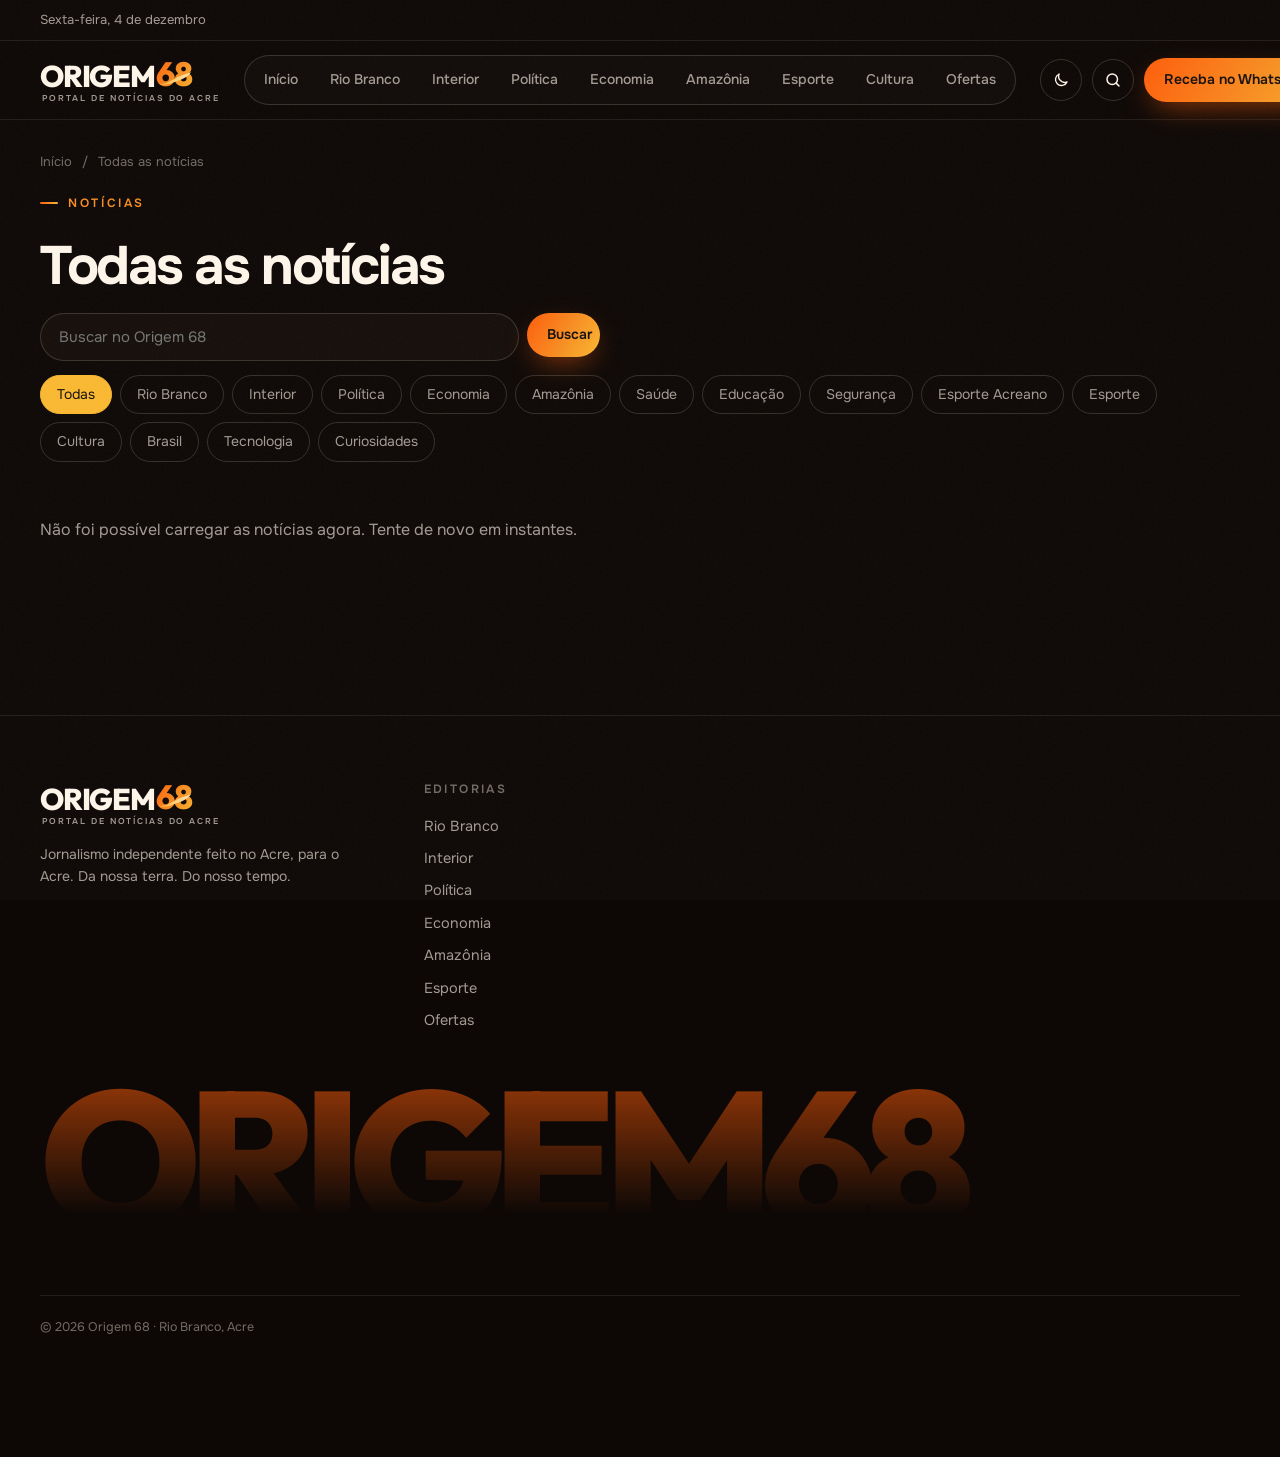
<file: lista.html>
<!doctype html>
<html lang="pt-BR">
<head>
  <meta charset="utf-8">
  <meta name="viewport" content="width=device-width, initial-scale=1">
  <title>Notícias — Origem 68</title>
  <meta name="description" content="Origem 68: notícias de Rio Branco, do interior e da Amazônia acreana. Da nossa terra. Do nosso tempo.">
  <meta name="theme-color" content="#0D0806">
  <link rel="icon" href="assets/img/favicon.svg" type="image/svg+xml">
  <link rel="preconnect" href="https://fonts.googleapis.com">
  <link rel="preconnect" href="https://fonts.gstatic.com" crossorigin>
  <link rel="preconnect" href="https://vsfheoticrdosunjmhvo.supabase.co" crossorigin>
  <link href="https://fonts.googleapis.com/css2?family=Onest:wght@400;500;600;700;800&family=Outfit:wght@700;800&display=swap" rel="stylesheet">
  <script src="assets/js/tema.js?v=16"></script>
  <link rel="stylesheet" href="assets/css/style.css?v=16">
</head>
<body class="is-loading">

<!-- Ícones -->
<svg width="0" height="0" style="position:absolute" aria-hidden="true">
  <defs>
    <linearGradient id="sw" x1="0" y1="0" x2="1" y2="0"><stop offset="0" stop-color="#FBB931"/><stop offset="1" stop-color="#FFE3B3"/></linearGradient>
  </defs>
  <symbol id="i-arrow" viewBox="0 0 24 24"><path d="M5 12h14M13 6l6 6-6 6" fill="none" stroke="currentColor" stroke-width="2" stroke-linecap="round" stroke-linejoin="round"/></symbol>
  <symbol id="i-search" viewBox="0 0 24 24"><circle cx="11" cy="11" r="7" fill="none" stroke="currentColor" stroke-width="2"/><path d="m20 20-3.5-3.5" stroke="currentColor" stroke-width="2" stroke-linecap="round"/></symbol>
  <symbol id="i-menu" viewBox="0 0 24 24"><path d="M4 8h16M4 16h10" stroke="currentColor" stroke-width="2" stroke-linecap="round"/></symbol>
  <symbol id="i-close" viewBox="0 0 24 24"><path d="M6 6l12 12M18 6 6 18" stroke="currentColor" stroke-width="2" stroke-linecap="round"/></symbol>
  <symbol id="i-home" viewBox="0 0 24 24"><path d="M4 11 12 4l8 7v8a1 1 0 0 1-1 1h-4v-6H9v6H5a1 1 0 0 1-1-1z" fill="none" stroke="currentColor" stroke-width="1.8" stroke-linejoin="round"/></symbol>
  <symbol id="i-pin" viewBox="0 0 24 24"><path d="M12 21s-7-6.2-7-11.5A7 7 0 0 1 19 9.5C19 14.8 12 21 12 21z" fill="none" stroke="currentColor" stroke-width="1.8"/><circle cx="12" cy="9.5" r="2.5" fill="none" stroke="currentColor" stroke-width="1.8"/></symbol>
  <symbol id="i-play" viewBox="0 0 24 24"><path d="M8 5.5v13l11-6.5z" fill="currentColor"/></symbol>
  <symbol id="i-back10" viewBox="0 0 24 24"><path d="M4 12a8 8 0 1 0 2.4-5.7M4 4v4h4" fill="none" stroke="currentColor" stroke-width="1.8" stroke-linecap="round" stroke-linejoin="round"/></symbol>
  <symbol id="i-fwd10" viewBox="0 0 24 24"><path d="M20 12a8 8 0 1 1-2.4-5.7M20 4v4h-4" fill="none" stroke="currentColor" stroke-width="1.8" stroke-linecap="round" stroke-linejoin="round"/></symbol>
  <symbol id="i-moon" viewBox="0 0 24 24"><path d="M20 14.5A8 8 0 0 1 9.5 4a8 8 0 1 0 10.5 10.5z" fill="none" stroke="currentColor" stroke-width="1.8" stroke-linejoin="round"/></symbol>
  <symbol id="i-sun" viewBox="0 0 24 24"><circle cx="12" cy="12" r="4" fill="currentColor"/><path d="M12 2v2M12 20v2M2 12h2M20 12h2M5 5l1.4 1.4M17.6 17.6 19 19M5 19l1.4-1.4M17.6 6.4 19 5" stroke="currentColor" stroke-width="1.8" stroke-linecap="round"/></symbol>
  <symbol id="i-drop" viewBox="0 0 24 24"><path d="M12 3s6 6.6 6 11a6 6 0 0 1-12 0c0-4.4 6-11 6-11z" fill="none" stroke="currentColor" stroke-width="1.8"/></symbol>
  <symbol id="i-flame" viewBox="0 0 24 24"><path d="M12 3c1 4 5 5.5 5 10a5 5 0 0 1-10 0c0-2.5 1.5-3.5 2-5 1 1.5 1.5 2 2.5 2C11 7 11 5 12 3z" fill="none" stroke="currentColor" stroke-width="1.8" stroke-linejoin="round"/></symbol>
  <symbol id="i-coin" viewBox="0 0 24 24"><circle cx="12" cy="12" r="8" fill="none" stroke="currentColor" stroke-width="1.8"/><path d="M12 7.5v9M14.5 9.5c-.5-.8-1.4-1.2-2.5-1.2-1.4 0-2.5.7-2.5 1.8 0 2.6 5 1.4 5 4 0 1.1-1.1 1.8-2.5 1.8-1.1 0-2.1-.4-2.6-1.2" fill="none" stroke="currentColor" stroke-width="1.6" stroke-linecap="round"/></symbol>
  <symbol id="i-bus" viewBox="0 0 24 24"><rect x="5" y="3" width="14" height="15" rx="3" fill="none" stroke="currentColor" stroke-width="1.8"/><path d="M5 11h14M8 18v3M16 18v3" stroke="currentColor" stroke-width="1.8" stroke-linecap="round"/></symbol>
  <symbol id="i-mic" viewBox="0 0 24 24"><rect x="9" y="3" width="6" height="11" rx="3" fill="none" stroke="currentColor" stroke-width="1.8"/><path d="M6 11a6 6 0 0 0 12 0M12 17v4" fill="none" stroke="currentColor" stroke-width="1.8" stroke-linecap="round"/></symbol>
  <symbol id="i-user" viewBox="0 0 24 24"><circle cx="12" cy="8" r="4" fill="none" stroke="currentColor" stroke-width="1.8"/><path d="M4 21a8 8 0 0 1 16 0" fill="none" stroke="currentColor" stroke-width="1.8" stroke-linecap="round"/></symbol>
  <symbol id="i-ig" viewBox="0 0 24 24"><rect x="3.5" y="3.5" width="17" height="17" rx="5" fill="none" stroke="currentColor" stroke-width="1.8"/><circle cx="12" cy="12" r="4" fill="none" stroke="currentColor" stroke-width="1.8"/><circle cx="17.2" cy="6.8" r="1.1" fill="currentColor"/></symbol>
  <symbol id="i-yt" viewBox="0 0 24 24"><rect x="2.5" y="5.5" width="19" height="13" rx="4" fill="none" stroke="currentColor" stroke-width="1.8"/><path d="m10 9 5 3-5 3z" fill="currentColor"/></symbol>
  <symbol id="i-wa" viewBox="0 0 24 24"><path d="M4 20l1.3-4A8 8 0 1 1 8 18.7z" fill="none" stroke="currentColor" stroke-width="1.8" stroke-linejoin="round"/><path d="M9 9.5c0 3 2.5 5.5 5.5 5.5l1-1.5-2-1-1 .8a4 4 0 0 1-1.8-1.8l.8-1-1-2z" fill="currentColor"/></symbol>
  <symbol id="i-x" viewBox="0 0 24 24"><path d="M4 4l16 16M20 4 4 20" stroke="currentColor" stroke-width="1.8" stroke-linecap="round"/></symbol>
</svg>

<!-- Faixa superior -->
<div class="topbar">
  <div class="wrap">
    <div class="topbar__left">
      <span data-today>Quarta-feira, 25 de novembro</span>
      <span class="topbar__weather hide-sm" data-clima-topo hidden><svg width="14" height="14"><use href="#i-sun"/></svg> Rio Branco <b></b></span>
    </div>
    <div class="topbar__right">
      <a href="pagina.html?p=anuncie" class="hide-sm" data-pagina="anuncie">Anuncie</a>
      <a href="pagina.html?p=expediente" class="hide-sm" data-pagina="expediente">Expediente</a>
      <a href="pagina.html?p=contato" data-link="pauta" data-pagina="contato">Envie sua pauta</a>
    </div>
  </div>
</div>

<!-- Cabeçalho -->
<header class="header" data-header>
  <div class="wrap">
    <a class="logo" href="index.html" aria-label="Origem 68 — página inicial">
      <span class="logo__mark">ORIGEM<span class="logo__68">68<svg viewBox="0 0 100 40" preserveAspectRatio="none" aria-hidden="true"><path d="M0 30 C 22 40, 44 20, 66 13 S 92 6, 100 2 C 92 15, 74 21, 58 26 S 20 40, 0 30Z" fill="url(#sw)"/></svg></span></span>
      <span class="logo__tag">Portal de notícias do Acre</span>
    </a>

    <nav class="nav" aria-label="Editorias">
      <a href="index.html">Início</a>
      <a href="lista.html?editoria=Rio Branco">Rio Branco</a>
      <a href="lista.html?editoria=Interior">Interior</a>
      <a href="lista.html?editoria=Política">Política</a>
      <a href="lista.html?editoria=Economia">Economia</a>
      <a href="lista.html?editoria=Amazônia">Amazônia</a>
      <a href="lista.html?editoria=Esporte">Esporte</a>
      <a href="lista.html?editoria=Cultura">Cultura</a>
      <a href="ofertas.html" class="nav__ofertas">Ofertas</a>
    </nav>

    <div class="header__actions">
      <button class="icon-btn theme-btn" data-theme-toggle aria-label="Mudar tema"><svg class="i-moon"><use href="#i-moon"/></svg><svg class="i-sun"><use href="#i-sun"/></svg></button>
      <button class="icon-btn search-btn" data-open-search aria-label="Buscar"><svg><use href="#i-search"/></svg></button>
      <a href="index.html#newsletter" class="btn btn--primary header__cta" data-link="whatsapp_canal">Receba no WhatsApp <span class="btn__arrow"><svg><use href="#i-arrow"/></svg></span></a>
      <button class="icon-btn menu-btn" data-open-menu aria-label="Abrir menu"><svg><use href="#i-menu"/></svg></button>
    </div>
  </div>
</header>

<main>
  <div class="wrap list-page">
    <nav class="crumbs" aria-label="Você está em">
      <a href="index.html">Início</a> <span>/</span> <span data-l="crumb">Notícias</span>
    </nav>
    <header class="list-head">
      <div class="eyebrow" data-l="eyebrow">Notícias</div>
      <h1 class="h-section" data-l="titulo">Todas as notícias</h1>
      <form class="list-search" data-l="busca" role="search">
        <input class="list-search__in" type="search" name="q" placeholder="Buscar no Origem 68" aria-label="Buscar notícias" maxlength="80">
        <button class="btn btn--primary" type="submit">Buscar</button>
      </form>
      <div class="list-chips" data-l="chips"></div>
    </header>

    <div class="grid-news list-grid" data-l="itens"></div>
    <p class="list-empty" data-l="vazio" hidden>Nenhuma notícia encontrada por aqui ainda.</p>
    <div class="list-more"><button class="btn btn--ghost" type="button" data-l="mais" hidden>Carregar mais</button></div>
  </div>
</main>


<!-- Rodapé -->
<footer class="footer">
  <div class="wrap">
    <div class="footer__grid">
      <div>
        <a class="logo" href="index.html">
          <span class="logo__mark">ORIGEM<span class="logo__68">68<svg viewBox="0 0 100 40" preserveAspectRatio="none" aria-hidden="true"><path d="M0 30 C 22 40, 44 20, 66 13 S 92 6, 100 2 C 92 15, 74 21, 58 26 S 20 40, 0 30Z" fill="url(#sw)"/></svg></span></span>
          <span class="logo__tag">Portal de notícias do Acre</span>
        </a>
        <p data-site-sobre>Jornalismo independente feito no Acre, para o Acre. Da nossa terra. Do nosso tempo.</p>
        <div class="socials">
          <a class="icon-btn" href="#" aria-label="Instagram" data-link="instagram" hidden><svg><use href="#i-ig"/></svg></a>
          <a class="icon-btn" href="#" aria-label="YouTube" data-link="youtube" hidden><svg><use href="#i-yt"/></svg></a>
          <a class="icon-btn" href="#" aria-label="WhatsApp" data-link="whatsapp" hidden><svg><use href="#i-wa"/></svg></a>
          <a class="icon-btn" href="#" aria-label="X" data-link="x" hidden><svg><use href="#i-x"/></svg></a>
        </div>
      </div>
      <div>
        <h4>Editorias</h4>
        <ul><li><a href="lista.html?editoria=Rio Branco">Rio Branco</a></li><li><a href="lista.html?editoria=Interior">Interior</a></li><li><a href="lista.html?editoria=Política">Política</a></li><li><a href="lista.html?editoria=Economia">Economia</a></li><li><a href="lista.html?editoria=Amazônia">Amazônia</a></li><li><a href="lista.html?editoria=Esporte">Esporte</a></li><li><a href="ofertas.html">Ofertas</a></li></ul>
      </div>
      <div>
        <h4>Origem 68</h4>
        <ul><li><a href="pagina.html?p=quem-somos" data-pagina="quem-somos">Quem somos</a></li><li><a href="pagina.html?p=expediente" data-pagina="expediente">Expediente</a></li><li><a href="pagina.html?p=codigo-de-etica" data-pagina="codigo-de-etica">Código de ética</a></li><li><a href="pagina.html?p=trabalhe-conosco" data-pagina="trabalhe-conosco">Trabalhe conosco</a></li><li><a href="pagina.html?p=anuncie" id="anuncie" data-pagina="anuncie">Anuncie</a></li></ul>
      </div>
      <div>
        <h4>Fale com a redação</h4>
        <ul><li><a href="pagina.html?p=contato" data-link="pauta" data-pagina="contato">Envie sua pauta</a></li><li><a href="pagina.html?p=contato" data-link="whatsapp_redacao" data-pagina="contato">WhatsApp da redação</a></li><li><a href="pagina.html?p=correcoes" data-pagina="correcoes">Correções</a></li><li><a href="pagina.html?p=privacidade" data-pagina="privacidade">Política de privacidade</a></li></ul>
      </div>
    </div>
    <div class="footer__word" aria-hidden="true">ORIGEM68</div>
    <div class="footer__bottom">
      <span>© <span data-year>2026</span> Origem 68 · Rio Branco, Acre</span>
      <span data-site-aviso></span>
    </div>
  </div>
</footer>

<!-- Navegação mobile -->
<nav class="dock" aria-label="Navegação rápida">
  <a href="index.html" class="is-active" aria-label="Início"><svg><use href="#i-home"/></svg></a>
  <a href="index.html#municipios" aria-label="Municípios"><svg><use href="#i-pin"/></svg></a>
  <button data-open-search aria-label="Buscar"><svg><use href="#i-search"/></svg></button>
  <a href="index.html#midia" aria-label="Vídeos e podcasts"><svg><use href="#i-mic"/></svg></a>
  <button data-open-menu aria-label="Menu"><svg><use href="#i-menu"/></svg></button>
</nav>

<!-- Menu (mobile) -->
<div class="drawer" data-drawer>
  <div class="drawer__top">
    <a class="logo" href="index.html"><span class="logo__mark">ORIGEM<span class="logo__68">68</span></span></a>
    <div style="display:flex;gap:8px"><button class="icon-btn theme-btn" data-theme-toggle aria-label="Mudar tema"><svg class="i-moon"><use href="#i-moon"/></svg><svg class="i-sun"><use href="#i-sun"/></svg></button><button class="icon-btn" data-close-menu aria-label="Fechar menu"><svg><use href="#i-close"/></svg></button></div>
  </div>
  <nav>
    <a href="index.html">Início <span>01</span></a>
    <a href="lista.html?editoria=Rio Branco">Rio Branco <span>02</span></a>
    <a href="lista.html?editoria=Interior">Interior <span>03</span></a>
    <a href="lista.html?editoria=Política">Política <span>04</span></a>
    <a href="lista.html?editoria=Economia">Economia <span>05</span></a>
    <a href="lista.html?editoria=Amazônia">Amazônia <span>06</span></a>
    <a href="lista.html?editoria=Esporte">Esporte <span>07</span></a>
    <a href="lista.html?editoria=Cultura">Cultura <span>08</span></a>
    <a href="ofertas.html">Ofertas <span>09</span></a>
  </nav>
  <a href="index.html#newsletter" class="btn btn--primary" data-link="whatsapp_canal" style="margin-top:28px;align-self:flex-start">Receba no WhatsApp <span class="btn__arrow"><svg><use href="#i-arrow"/></svg></span></a>
</div>

<!-- Busca -->
<div class="search" data-search role="dialog" aria-modal="true" aria-label="Buscar">
  <form action="#" data-search-form>
    <label for="q">Buscar no Origem 68</label>
    <div class="search__field">
      <input id="q" type="search" placeholder="Ex.: cheia do Rio Acre" autocomplete="off">
      <button type="button" class="icon-btn" data-close-search aria-label="Fechar busca"><svg><use href="#i-close"/></svg></button>
    </div>
    <div class="search__tags">
      <a class="chip" href="lista.html?q=BR-364">BR-364</a><a class="chip" href="lista.html?q=Rio%20Acre">Rio Acre</a><a class="chip" href="lista.html?q=Cruzeiro%20do%20Sul">Cruzeiro do Sul</a><a class="chip" href="lista.html?q=Concursos">Concursos</a><a class="chip" href="lista.html?q=Previs%C3%A3o%20do%20tempo">Previsão do tempo</a>
    </div>
  </form>
</div>

<script src="assets/js/config.js?v=16"></script>
<script src="assets/js/dados.js?v=16"></script>
<script src="assets/js/main.js?v=16"></script>
<script src="assets/js/site.js?v=16"></script>
<script src="assets/js/stories.js?v=16" defer></script>
<script src="assets/js/lista.js?v=16"></script>
</body>
</html>
</file>
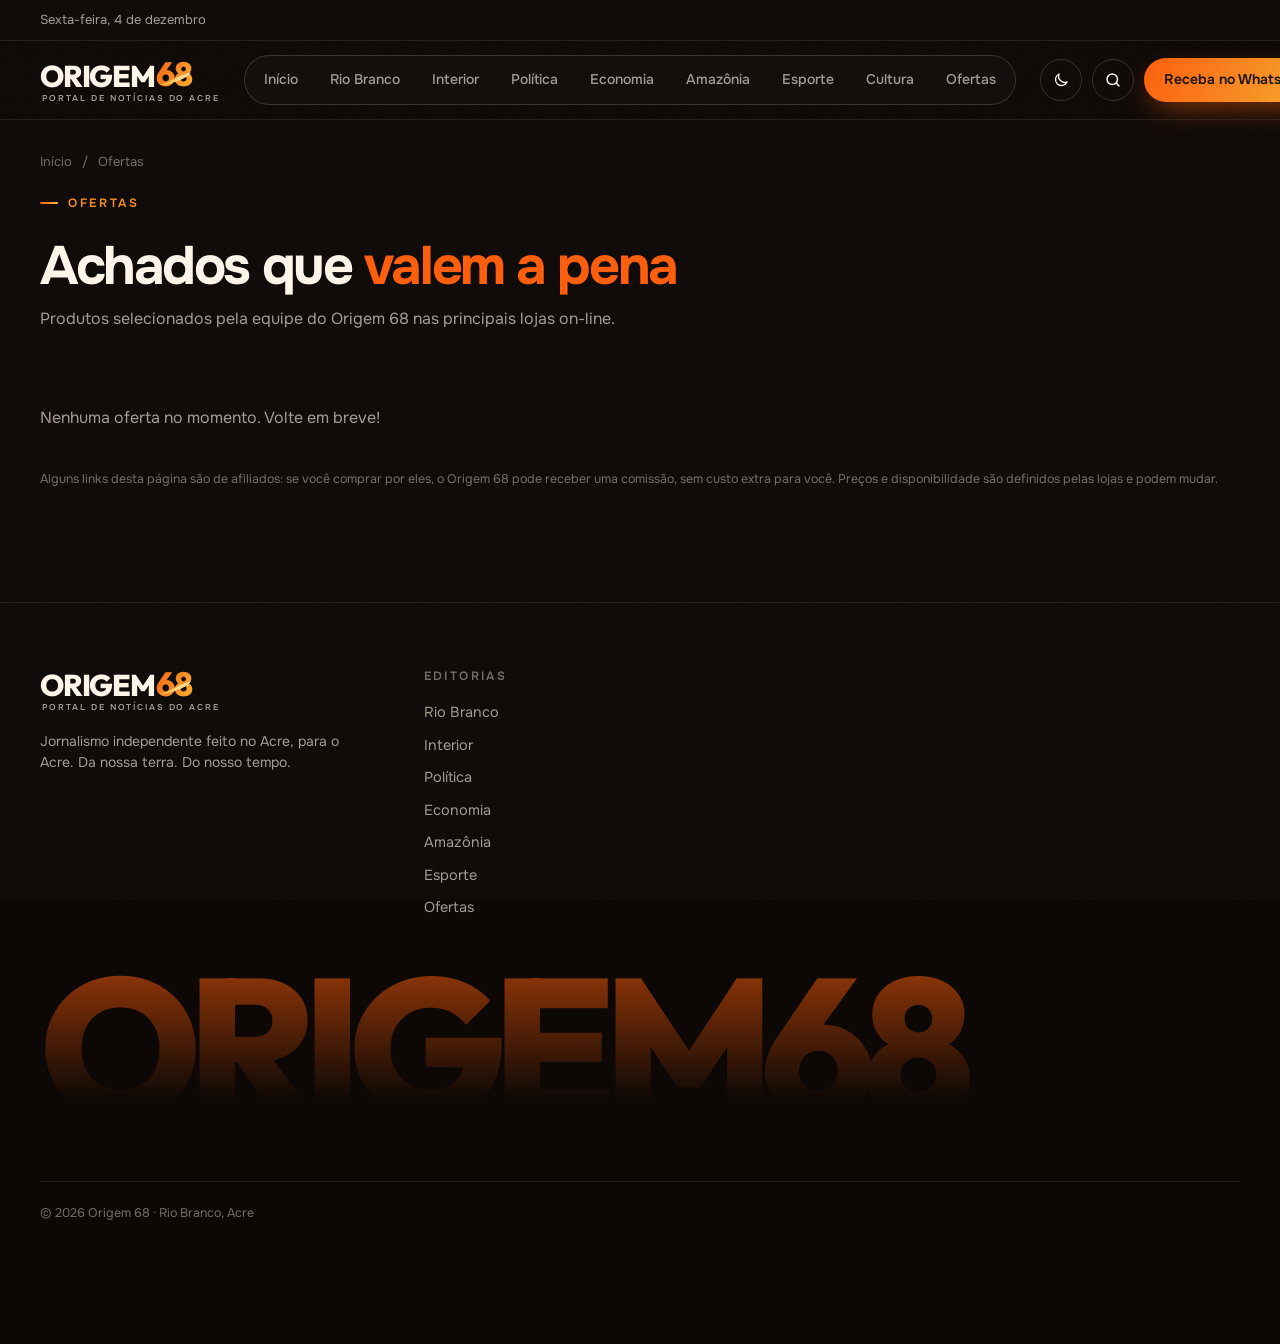
<file: ofertas.html>
<!doctype html>
<html lang="pt-BR">
<head>
  <meta charset="utf-8">
  <meta name="viewport" content="width=device-width, initial-scale=1">
  <title>Ofertas — Origem 68</title>
  <meta name="description" content="Origem 68: notícias de Rio Branco, do interior e da Amazônia acreana. Da nossa terra. Do nosso tempo.">
  <meta name="theme-color" content="#0D0806">
  <link rel="icon" href="assets/img/favicon.svg" type="image/svg+xml">
  <link rel="preconnect" href="https://fonts.googleapis.com">
  <link rel="preconnect" href="https://fonts.gstatic.com" crossorigin>
  <link rel="preconnect" href="https://vsfheoticrdosunjmhvo.supabase.co" crossorigin>
  <link href="https://fonts.googleapis.com/css2?family=Onest:wght@400;500;600;700;800&family=Outfit:wght@700;800&display=swap" rel="stylesheet">
  <script src="assets/js/tema.js?v=16"></script>
  <link rel="stylesheet" href="assets/css/style.css?v=16">
</head>
<body class="is-loading">

<!-- Ícones -->
<svg width="0" height="0" style="position:absolute" aria-hidden="true">
  <defs>
    <linearGradient id="sw" x1="0" y1="0" x2="1" y2="0"><stop offset="0" stop-color="#FBB931"/><stop offset="1" stop-color="#FFE3B3"/></linearGradient>
  </defs>
  <symbol id="i-arrow" viewBox="0 0 24 24"><path d="M5 12h14M13 6l6 6-6 6" fill="none" stroke="currentColor" stroke-width="2" stroke-linecap="round" stroke-linejoin="round"/></symbol>
  <symbol id="i-search" viewBox="0 0 24 24"><circle cx="11" cy="11" r="7" fill="none" stroke="currentColor" stroke-width="2"/><path d="m20 20-3.5-3.5" stroke="currentColor" stroke-width="2" stroke-linecap="round"/></symbol>
  <symbol id="i-menu" viewBox="0 0 24 24"><path d="M4 8h16M4 16h10" stroke="currentColor" stroke-width="2" stroke-linecap="round"/></symbol>
  <symbol id="i-close" viewBox="0 0 24 24"><path d="M6 6l12 12M18 6 6 18" stroke="currentColor" stroke-width="2" stroke-linecap="round"/></symbol>
  <symbol id="i-home" viewBox="0 0 24 24"><path d="M4 11 12 4l8 7v8a1 1 0 0 1-1 1h-4v-6H9v6H5a1 1 0 0 1-1-1z" fill="none" stroke="currentColor" stroke-width="1.8" stroke-linejoin="round"/></symbol>
  <symbol id="i-pin" viewBox="0 0 24 24"><path d="M12 21s-7-6.2-7-11.5A7 7 0 0 1 19 9.5C19 14.8 12 21 12 21z" fill="none" stroke="currentColor" stroke-width="1.8"/><circle cx="12" cy="9.5" r="2.5" fill="none" stroke="currentColor" stroke-width="1.8"/></symbol>
  <symbol id="i-play" viewBox="0 0 24 24"><path d="M8 5.5v13l11-6.5z" fill="currentColor"/></symbol>
  <symbol id="i-back10" viewBox="0 0 24 24"><path d="M4 12a8 8 0 1 0 2.4-5.7M4 4v4h4" fill="none" stroke="currentColor" stroke-width="1.8" stroke-linecap="round" stroke-linejoin="round"/></symbol>
  <symbol id="i-fwd10" viewBox="0 0 24 24"><path d="M20 12a8 8 0 1 1-2.4-5.7M20 4v4h-4" fill="none" stroke="currentColor" stroke-width="1.8" stroke-linecap="round" stroke-linejoin="round"/></symbol>
  <symbol id="i-moon" viewBox="0 0 24 24"><path d="M20 14.5A8 8 0 0 1 9.5 4a8 8 0 1 0 10.5 10.5z" fill="none" stroke="currentColor" stroke-width="1.8" stroke-linejoin="round"/></symbol>
  <symbol id="i-sun" viewBox="0 0 24 24"><circle cx="12" cy="12" r="4" fill="currentColor"/><path d="M12 2v2M12 20v2M2 12h2M20 12h2M5 5l1.4 1.4M17.6 17.6 19 19M5 19l1.4-1.4M17.6 6.4 19 5" stroke="currentColor" stroke-width="1.8" stroke-linecap="round"/></symbol>
  <symbol id="i-drop" viewBox="0 0 24 24"><path d="M12 3s6 6.6 6 11a6 6 0 0 1-12 0c0-4.4 6-11 6-11z" fill="none" stroke="currentColor" stroke-width="1.8"/></symbol>
  <symbol id="i-flame" viewBox="0 0 24 24"><path d="M12 3c1 4 5 5.5 5 10a5 5 0 0 1-10 0c0-2.5 1.5-3.5 2-5 1 1.5 1.5 2 2.5 2C11 7 11 5 12 3z" fill="none" stroke="currentColor" stroke-width="1.8" stroke-linejoin="round"/></symbol>
  <symbol id="i-coin" viewBox="0 0 24 24"><circle cx="12" cy="12" r="8" fill="none" stroke="currentColor" stroke-width="1.8"/><path d="M12 7.5v9M14.5 9.5c-.5-.8-1.4-1.2-2.5-1.2-1.4 0-2.5.7-2.5 1.8 0 2.6 5 1.4 5 4 0 1.1-1.1 1.8-2.5 1.8-1.1 0-2.1-.4-2.6-1.2" fill="none" stroke="currentColor" stroke-width="1.6" stroke-linecap="round"/></symbol>
  <symbol id="i-bus" viewBox="0 0 24 24"><rect x="5" y="3" width="14" height="15" rx="3" fill="none" stroke="currentColor" stroke-width="1.8"/><path d="M5 11h14M8 18v3M16 18v3" stroke="currentColor" stroke-width="1.8" stroke-linecap="round"/></symbol>
  <symbol id="i-mic" viewBox="0 0 24 24"><rect x="9" y="3" width="6" height="11" rx="3" fill="none" stroke="currentColor" stroke-width="1.8"/><path d="M6 11a6 6 0 0 0 12 0M12 17v4" fill="none" stroke="currentColor" stroke-width="1.8" stroke-linecap="round"/></symbol>
  <symbol id="i-user" viewBox="0 0 24 24"><circle cx="12" cy="8" r="4" fill="none" stroke="currentColor" stroke-width="1.8"/><path d="M4 21a8 8 0 0 1 16 0" fill="none" stroke="currentColor" stroke-width="1.8" stroke-linecap="round"/></symbol>
  <symbol id="i-ig" viewBox="0 0 24 24"><rect x="3.5" y="3.5" width="17" height="17" rx="5" fill="none" stroke="currentColor" stroke-width="1.8"/><circle cx="12" cy="12" r="4" fill="none" stroke="currentColor" stroke-width="1.8"/><circle cx="17.2" cy="6.8" r="1.1" fill="currentColor"/></symbol>
  <symbol id="i-yt" viewBox="0 0 24 24"><rect x="2.5" y="5.5" width="19" height="13" rx="4" fill="none" stroke="currentColor" stroke-width="1.8"/><path d="m10 9 5 3-5 3z" fill="currentColor"/></symbol>
  <symbol id="i-wa" viewBox="0 0 24 24"><path d="M4 20l1.3-4A8 8 0 1 1 8 18.7z" fill="none" stroke="currentColor" stroke-width="1.8" stroke-linejoin="round"/><path d="M9 9.5c0 3 2.5 5.5 5.5 5.5l1-1.5-2-1-1 .8a4 4 0 0 1-1.8-1.8l.8-1-1-2z" fill="currentColor"/></symbol>
  <symbol id="i-x" viewBox="0 0 24 24"><path d="M4 4l16 16M20 4 4 20" stroke="currentColor" stroke-width="1.8" stroke-linecap="round"/></symbol>
</svg>

<!-- Faixa superior -->
<div class="topbar">
  <div class="wrap">
    <div class="topbar__left">
      <span data-today>Quarta-feira, 25 de novembro</span>
      <span class="topbar__weather hide-sm" data-clima-topo hidden><svg width="14" height="14"><use href="#i-sun"/></svg> Rio Branco <b></b></span>
    </div>
    <div class="topbar__right">
      <a href="pagina.html?p=anuncie" class="hide-sm" data-pagina="anuncie">Anuncie</a>
      <a href="pagina.html?p=expediente" class="hide-sm" data-pagina="expediente">Expediente</a>
      <a href="pagina.html?p=contato" data-link="pauta" data-pagina="contato">Envie sua pauta</a>
    </div>
  </div>
</div>

<!-- Cabeçalho -->
<header class="header" data-header>
  <div class="wrap">
    <a class="logo" href="index.html" aria-label="Origem 68 — página inicial">
      <span class="logo__mark">ORIGEM<span class="logo__68">68<svg viewBox="0 0 100 40" preserveAspectRatio="none" aria-hidden="true"><path d="M0 30 C 22 40, 44 20, 66 13 S 92 6, 100 2 C 92 15, 74 21, 58 26 S 20 40, 0 30Z" fill="url(#sw)"/></svg></span></span>
      <span class="logo__tag">Portal de notícias do Acre</span>
    </a>

    <nav class="nav" aria-label="Editorias">
      <a href="index.html">Início</a>
      <a href="lista.html?editoria=Rio Branco">Rio Branco</a>
      <a href="lista.html?editoria=Interior">Interior</a>
      <a href="lista.html?editoria=Política">Política</a>
      <a href="lista.html?editoria=Economia">Economia</a>
      <a href="lista.html?editoria=Amazônia">Amazônia</a>
      <a href="lista.html?editoria=Esporte">Esporte</a>
      <a href="lista.html?editoria=Cultura">Cultura</a>
      <a href="ofertas.html" class="nav__ofertas">Ofertas</a>
    </nav>

    <div class="header__actions">
      <button class="icon-btn theme-btn" data-theme-toggle aria-label="Mudar tema"><svg class="i-moon"><use href="#i-moon"/></svg><svg class="i-sun"><use href="#i-sun"/></svg></button>
      <button class="icon-btn search-btn" data-open-search aria-label="Buscar"><svg><use href="#i-search"/></svg></button>
      <a href="index.html#newsletter" class="btn btn--primary header__cta" data-link="whatsapp_canal">Receba no WhatsApp <span class="btn__arrow"><svg><use href="#i-arrow"/></svg></span></a>
      <button class="icon-btn menu-btn" data-open-menu aria-label="Abrir menu"><svg><use href="#i-menu"/></svg></button>
    </div>
  </div>
</header>

<main>
  <div class="wrap list-page">
    <nav class="crumbs" aria-label="Você está em">
      <a href="index.html">Início</a> <span>/</span> <span>Ofertas</span>
    </nav>
    <header class="list-head">
      <div class="eyebrow">Ofertas</div>
      <h1 class="h-section">Achados que <em>valem a pena</em></h1>
      <p style="color:var(--muted);max-width:60ch">Produtos selecionados pela equipe do Origem 68 nas principais lojas on-line.</p>
      <div class="ofertas-filtros" data-ofertas-filtros></div>
    </header>
    <div class="ofertas-grid" data-ofertas-pagina></div>
    <p class="list-empty" data-ofertas-vazio hidden>Nenhuma oferta no momento. Volte em breve!</p>
    <p class="ofertas-aviso">Alguns links desta página são de afiliados: se você comprar por eles, o Origem 68 pode receber uma comissão, sem custo extra para você. Preços e disponibilidade são definidos pelas lojas e podem mudar.</p>
  </div>
</main>



<!-- Rodapé -->
<footer class="footer">
  <div class="wrap">
    <div class="footer__grid">
      <div>
        <a class="logo" href="index.html">
          <span class="logo__mark">ORIGEM<span class="logo__68">68<svg viewBox="0 0 100 40" preserveAspectRatio="none" aria-hidden="true"><path d="M0 30 C 22 40, 44 20, 66 13 S 92 6, 100 2 C 92 15, 74 21, 58 26 S 20 40, 0 30Z" fill="url(#sw)"/></svg></span></span>
          <span class="logo__tag">Portal de notícias do Acre</span>
        </a>
        <p data-site-sobre>Jornalismo independente feito no Acre, para o Acre. Da nossa terra. Do nosso tempo.</p>
        <div class="socials">
          <a class="icon-btn" href="#" aria-label="Instagram" data-link="instagram" hidden><svg><use href="#i-ig"/></svg></a>
          <a class="icon-btn" href="#" aria-label="YouTube" data-link="youtube" hidden><svg><use href="#i-yt"/></svg></a>
          <a class="icon-btn" href="#" aria-label="WhatsApp" data-link="whatsapp" hidden><svg><use href="#i-wa"/></svg></a>
          <a class="icon-btn" href="#" aria-label="X" data-link="x" hidden><svg><use href="#i-x"/></svg></a>
        </div>
      </div>
      <div>
        <h4>Editorias</h4>
        <ul><li><a href="lista.html?editoria=Rio Branco">Rio Branco</a></li><li><a href="lista.html?editoria=Interior">Interior</a></li><li><a href="lista.html?editoria=Política">Política</a></li><li><a href="lista.html?editoria=Economia">Economia</a></li><li><a href="lista.html?editoria=Amazônia">Amazônia</a></li><li><a href="lista.html?editoria=Esporte">Esporte</a></li><li><a href="ofertas.html">Ofertas</a></li></ul>
      </div>
      <div>
        <h4>Origem 68</h4>
        <ul><li><a href="pagina.html?p=quem-somos" data-pagina="quem-somos">Quem somos</a></li><li><a href="pagina.html?p=expediente" data-pagina="expediente">Expediente</a></li><li><a href="pagina.html?p=codigo-de-etica" data-pagina="codigo-de-etica">Código de ética</a></li><li><a href="pagina.html?p=trabalhe-conosco" data-pagina="trabalhe-conosco">Trabalhe conosco</a></li><li><a href="pagina.html?p=anuncie" id="anuncie" data-pagina="anuncie">Anuncie</a></li></ul>
      </div>
      <div>
        <h4>Fale com a redação</h4>
        <ul><li><a href="pagina.html?p=contato" data-link="pauta" data-pagina="contato">Envie sua pauta</a></li><li><a href="pagina.html?p=contato" data-link="whatsapp_redacao" data-pagina="contato">WhatsApp da redação</a></li><li><a href="pagina.html?p=correcoes" data-pagina="correcoes">Correções</a></li><li><a href="pagina.html?p=privacidade" data-pagina="privacidade">Política de privacidade</a></li></ul>
      </div>
    </div>
    <div class="footer__word" aria-hidden="true">ORIGEM68</div>
    <div class="footer__bottom">
      <span>© <span data-year>2026</span> Origem 68 · Rio Branco, Acre</span>
      <span data-site-aviso></span>
    </div>
  </div>
</footer>

<!-- Navegação mobile -->
<nav class="dock" aria-label="Navegação rápida">
  <a href="index.html" class="is-active" aria-label="Início"><svg><use href="#i-home"/></svg></a>
  <a href="index.html#municipios" aria-label="Municípios"><svg><use href="#i-pin"/></svg></a>
  <button data-open-search aria-label="Buscar"><svg><use href="#i-search"/></svg></button>
  <a href="index.html#midia" aria-label="Vídeos e podcasts"><svg><use href="#i-mic"/></svg></a>
  <button data-open-menu aria-label="Menu"><svg><use href="#i-menu"/></svg></button>
</nav>

<!-- Menu (mobile) -->
<div class="drawer" data-drawer>
  <div class="drawer__top">
    <a class="logo" href="index.html"><span class="logo__mark">ORIGEM<span class="logo__68">68</span></span></a>
    <div style="display:flex;gap:8px"><button class="icon-btn theme-btn" data-theme-toggle aria-label="Mudar tema"><svg class="i-moon"><use href="#i-moon"/></svg><svg class="i-sun"><use href="#i-sun"/></svg></button><button class="icon-btn" data-close-menu aria-label="Fechar menu"><svg><use href="#i-close"/></svg></button></div>
  </div>
  <nav>
    <a href="index.html">Início <span>01</span></a>
    <a href="lista.html?editoria=Rio Branco">Rio Branco <span>02</span></a>
    <a href="lista.html?editoria=Interior">Interior <span>03</span></a>
    <a href="lista.html?editoria=Política">Política <span>04</span></a>
    <a href="lista.html?editoria=Economia">Economia <span>05</span></a>
    <a href="lista.html?editoria=Amazônia">Amazônia <span>06</span></a>
    <a href="lista.html?editoria=Esporte">Esporte <span>07</span></a>
    <a href="lista.html?editoria=Cultura">Cultura <span>08</span></a>
    <a href="ofertas.html">Ofertas <span>09</span></a>
  </nav>
  <a href="index.html#newsletter" class="btn btn--primary" data-link="whatsapp_canal" style="margin-top:28px;align-self:flex-start">Receba no WhatsApp <span class="btn__arrow"><svg><use href="#i-arrow"/></svg></span></a>
</div>

<!-- Busca -->
<div class="search" data-search role="dialog" aria-modal="true" aria-label="Buscar">
  <form action="#" data-search-form>
    <label for="q">Buscar no Origem 68</label>
    <div class="search__field">
      <input id="q" type="search" placeholder="Ex.: cheia do Rio Acre" autocomplete="off">
      <button type="button" class="icon-btn" data-close-search aria-label="Fechar busca"><svg><use href="#i-close"/></svg></button>
    </div>
    <div class="search__tags">
      <a class="chip" href="lista.html?q=BR-364">BR-364</a><a class="chip" href="lista.html?q=Rio%20Acre">Rio Acre</a><a class="chip" href="lista.html?q=Cruzeiro%20do%20Sul">Cruzeiro do Sul</a><a class="chip" href="lista.html?q=Concursos">Concursos</a><a class="chip" href="lista.html?q=Previs%C3%A3o%20do%20tempo">Previsão do tempo</a>
    </div>
  </form>
</div>

<script src="assets/js/config.js?v=16"></script>
<script src="assets/js/dados.js?v=16"></script>
<script src="assets/js/main.js?v=16"></script>
<script src="assets/js/site.js?v=16"></script>
<script src="assets/js/ofertas.js?v=16"></script>
</body>
</html>
</file>
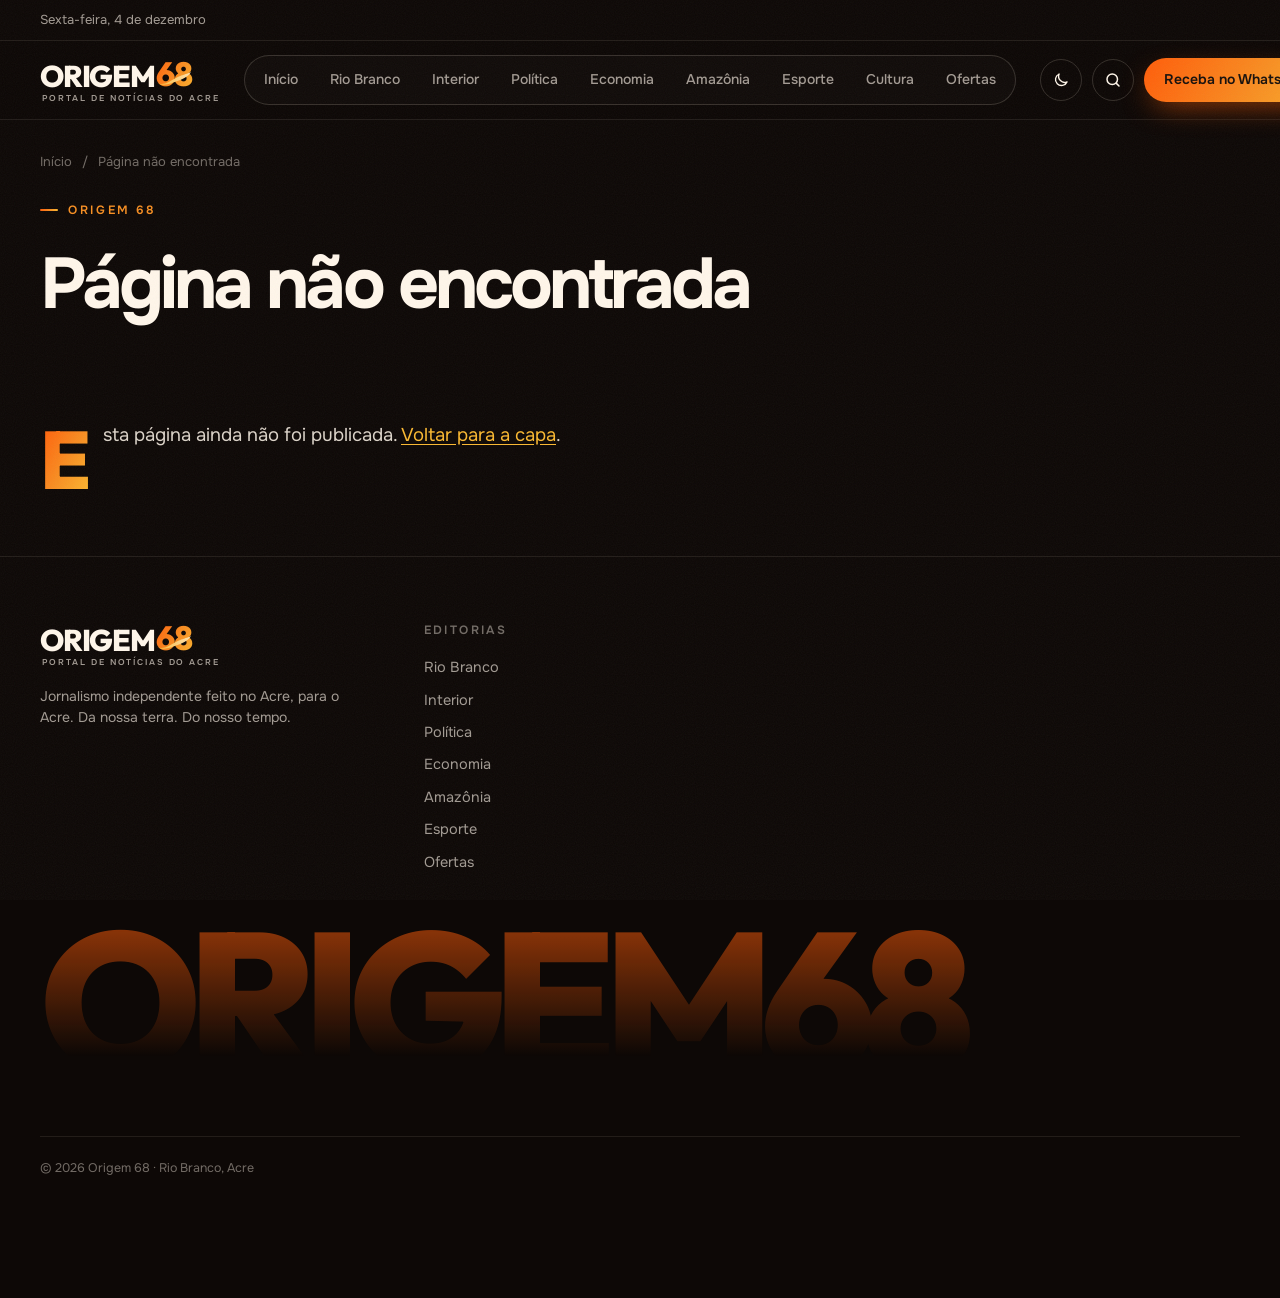
<file: pagina.html>
<!doctype html>
<html lang="pt-BR">
<head>
  <meta charset="utf-8">
  <meta name="viewport" content="width=device-width, initial-scale=1">
  <title>Origem 68</title>
  <meta name="description" content="Origem 68: notícias de Rio Branco, do interior e da Amazônia acreana. Da nossa terra. Do nosso tempo.">
  <meta name="theme-color" content="#0D0806">
  <link rel="icon" href="assets/img/favicon.svg" type="image/svg+xml">
  <link rel="preconnect" href="https://fonts.googleapis.com">
  <link rel="preconnect" href="https://fonts.gstatic.com" crossorigin>
  <link rel="preconnect" href="https://vsfheoticrdosunjmhvo.supabase.co" crossorigin>
  <link href="https://fonts.googleapis.com/css2?family=Onest:wght@400;500;600;700;800&family=Outfit:wght@700;800&display=swap" rel="stylesheet">
  <script src="assets/js/tema.js?v=16"></script>
  <link rel="stylesheet" href="assets/css/style.css?v=16">
</head>
<body class="is-loading">

<!-- Ícones -->
<svg width="0" height="0" style="position:absolute" aria-hidden="true">
  <defs>
    <linearGradient id="sw" x1="0" y1="0" x2="1" y2="0"><stop offset="0" stop-color="#FBB931"/><stop offset="1" stop-color="#FFE3B3"/></linearGradient>
  </defs>
  <symbol id="i-arrow" viewBox="0 0 24 24"><path d="M5 12h14M13 6l6 6-6 6" fill="none" stroke="currentColor" stroke-width="2" stroke-linecap="round" stroke-linejoin="round"/></symbol>
  <symbol id="i-search" viewBox="0 0 24 24"><circle cx="11" cy="11" r="7" fill="none" stroke="currentColor" stroke-width="2"/><path d="m20 20-3.5-3.5" stroke="currentColor" stroke-width="2" stroke-linecap="round"/></symbol>
  <symbol id="i-menu" viewBox="0 0 24 24"><path d="M4 8h16M4 16h10" stroke="currentColor" stroke-width="2" stroke-linecap="round"/></symbol>
  <symbol id="i-close" viewBox="0 0 24 24"><path d="M6 6l12 12M18 6 6 18" stroke="currentColor" stroke-width="2" stroke-linecap="round"/></symbol>
  <symbol id="i-home" viewBox="0 0 24 24"><path d="M4 11 12 4l8 7v8a1 1 0 0 1-1 1h-4v-6H9v6H5a1 1 0 0 1-1-1z" fill="none" stroke="currentColor" stroke-width="1.8" stroke-linejoin="round"/></symbol>
  <symbol id="i-pin" viewBox="0 0 24 24"><path d="M12 21s-7-6.2-7-11.5A7 7 0 0 1 19 9.5C19 14.8 12 21 12 21z" fill="none" stroke="currentColor" stroke-width="1.8"/><circle cx="12" cy="9.5" r="2.5" fill="none" stroke="currentColor" stroke-width="1.8"/></symbol>
  <symbol id="i-play" viewBox="0 0 24 24"><path d="M8 5.5v13l11-6.5z" fill="currentColor"/></symbol>
  <symbol id="i-back10" viewBox="0 0 24 24"><path d="M4 12a8 8 0 1 0 2.4-5.7M4 4v4h4" fill="none" stroke="currentColor" stroke-width="1.8" stroke-linecap="round" stroke-linejoin="round"/></symbol>
  <symbol id="i-fwd10" viewBox="0 0 24 24"><path d="M20 12a8 8 0 1 1-2.4-5.7M20 4v4h-4" fill="none" stroke="currentColor" stroke-width="1.8" stroke-linecap="round" stroke-linejoin="round"/></symbol>
  <symbol id="i-moon" viewBox="0 0 24 24"><path d="M20 14.5A8 8 0 0 1 9.5 4a8 8 0 1 0 10.5 10.5z" fill="none" stroke="currentColor" stroke-width="1.8" stroke-linejoin="round"/></symbol>
  <symbol id="i-sun" viewBox="0 0 24 24"><circle cx="12" cy="12" r="4" fill="currentColor"/><path d="M12 2v2M12 20v2M2 12h2M20 12h2M5 5l1.4 1.4M17.6 17.6 19 19M5 19l1.4-1.4M17.6 6.4 19 5" stroke="currentColor" stroke-width="1.8" stroke-linecap="round"/></symbol>
  <symbol id="i-drop" viewBox="0 0 24 24"><path d="M12 3s6 6.6 6 11a6 6 0 0 1-12 0c0-4.4 6-11 6-11z" fill="none" stroke="currentColor" stroke-width="1.8"/></symbol>
  <symbol id="i-flame" viewBox="0 0 24 24"><path d="M12 3c1 4 5 5.5 5 10a5 5 0 0 1-10 0c0-2.5 1.5-3.5 2-5 1 1.5 1.5 2 2.5 2C11 7 11 5 12 3z" fill="none" stroke="currentColor" stroke-width="1.8" stroke-linejoin="round"/></symbol>
  <symbol id="i-coin" viewBox="0 0 24 24"><circle cx="12" cy="12" r="8" fill="none" stroke="currentColor" stroke-width="1.8"/><path d="M12 7.5v9M14.5 9.5c-.5-.8-1.4-1.2-2.5-1.2-1.4 0-2.5.7-2.5 1.8 0 2.6 5 1.4 5 4 0 1.1-1.1 1.8-2.5 1.8-1.1 0-2.1-.4-2.6-1.2" fill="none" stroke="currentColor" stroke-width="1.6" stroke-linecap="round"/></symbol>
  <symbol id="i-bus" viewBox="0 0 24 24"><rect x="5" y="3" width="14" height="15" rx="3" fill="none" stroke="currentColor" stroke-width="1.8"/><path d="M5 11h14M8 18v3M16 18v3" stroke="currentColor" stroke-width="1.8" stroke-linecap="round"/></symbol>
  <symbol id="i-mic" viewBox="0 0 24 24"><rect x="9" y="3" width="6" height="11" rx="3" fill="none" stroke="currentColor" stroke-width="1.8"/><path d="M6 11a6 6 0 0 0 12 0M12 17v4" fill="none" stroke="currentColor" stroke-width="1.8" stroke-linecap="round"/></symbol>
  <symbol id="i-user" viewBox="0 0 24 24"><circle cx="12" cy="8" r="4" fill="none" stroke="currentColor" stroke-width="1.8"/><path d="M4 21a8 8 0 0 1 16 0" fill="none" stroke="currentColor" stroke-width="1.8" stroke-linecap="round"/></symbol>
  <symbol id="i-ig" viewBox="0 0 24 24"><rect x="3.5" y="3.5" width="17" height="17" rx="5" fill="none" stroke="currentColor" stroke-width="1.8"/><circle cx="12" cy="12" r="4" fill="none" stroke="currentColor" stroke-width="1.8"/><circle cx="17.2" cy="6.8" r="1.1" fill="currentColor"/></symbol>
  <symbol id="i-yt" viewBox="0 0 24 24"><rect x="2.5" y="5.5" width="19" height="13" rx="4" fill="none" stroke="currentColor" stroke-width="1.8"/><path d="m10 9 5 3-5 3z" fill="currentColor"/></symbol>
  <symbol id="i-wa" viewBox="0 0 24 24"><path d="M4 20l1.3-4A8 8 0 1 1 8 18.7z" fill="none" stroke="currentColor" stroke-width="1.8" stroke-linejoin="round"/><path d="M9 9.5c0 3 2.5 5.5 5.5 5.5l1-1.5-2-1-1 .8a4 4 0 0 1-1.8-1.8l.8-1-1-2z" fill="currentColor"/></symbol>
  <symbol id="i-x" viewBox="0 0 24 24"><path d="M4 4l16 16M20 4 4 20" stroke="currentColor" stroke-width="1.8" stroke-linecap="round"/></symbol>
</svg>

<!-- Faixa superior -->
<div class="topbar">
  <div class="wrap">
    <div class="topbar__left">
      <span data-today>Quarta-feira, 25 de novembro</span>
      <span class="topbar__weather hide-sm" data-clima-topo hidden><svg width="14" height="14"><use href="#i-sun"/></svg> Rio Branco <b></b></span>
    </div>
    <div class="topbar__right">
      <a href="pagina.html?p=anuncie" class="hide-sm" data-pagina="anuncie">Anuncie</a>
      <a href="pagina.html?p=expediente" class="hide-sm" data-pagina="expediente">Expediente</a>
      <a href="pagina.html?p=contato" data-link="pauta" data-pagina="contato">Envie sua pauta</a>
    </div>
  </div>
</div>

<!-- Cabeçalho -->
<header class="header" data-header>
  <div class="wrap">
    <a class="logo" href="index.html" aria-label="Origem 68 — página inicial">
      <span class="logo__mark">ORIGEM<span class="logo__68">68<svg viewBox="0 0 100 40" preserveAspectRatio="none" aria-hidden="true"><path d="M0 30 C 22 40, 44 20, 66 13 S 92 6, 100 2 C 92 15, 74 21, 58 26 S 20 40, 0 30Z" fill="url(#sw)"/></svg></span></span>
      <span class="logo__tag">Portal de notícias do Acre</span>
    </a>

    <nav class="nav" aria-label="Editorias">
      <a href="index.html">Início</a>
      <a href="lista.html?editoria=Rio Branco">Rio Branco</a>
      <a href="lista.html?editoria=Interior">Interior</a>
      <a href="lista.html?editoria=Política">Política</a>
      <a href="lista.html?editoria=Economia">Economia</a>
      <a href="lista.html?editoria=Amazônia">Amazônia</a>
      <a href="lista.html?editoria=Esporte">Esporte</a>
      <a href="lista.html?editoria=Cultura">Cultura</a>
      <a href="ofertas.html" class="nav__ofertas">Ofertas</a>
    </nav>

    <div class="header__actions">
      <button class="icon-btn theme-btn" data-theme-toggle aria-label="Mudar tema"><svg class="i-moon"><use href="#i-moon"/></svg><svg class="i-sun"><use href="#i-sun"/></svg></button>
      <button class="icon-btn search-btn" data-open-search aria-label="Buscar"><svg><use href="#i-search"/></svg></button>
      <a href="index.html#newsletter" class="btn btn--primary header__cta" data-link="whatsapp_canal">Receba no WhatsApp <span class="btn__arrow"><svg><use href="#i-arrow"/></svg></span></a>
      <button class="icon-btn menu-btn" data-open-menu aria-label="Abrir menu"><svg><use href="#i-menu"/></svg></button>
    </div>
  </div>
</header>

<main>
  <div class="wrap">
    <nav class="crumbs" aria-label="Você está em">
      <a href="index.html">Início</a> <span>/</span> <span data-p="crumb"></span>
    </nav>
    <header class="article-head">
      <div class="eyebrow">Origem 68</div>
      <h1 data-p="titulo"></h1>
    </header>
    <div class="article-layout" style="grid-template-columns:minmax(0,1fr)">
      <article class="prose" data-p="corpo"></article>
    </div>
  </div>
</main>


<!-- Rodapé -->
<footer class="footer">
  <div class="wrap">
    <div class="footer__grid">
      <div>
        <a class="logo" href="index.html">
          <span class="logo__mark">ORIGEM<span class="logo__68">68<svg viewBox="0 0 100 40" preserveAspectRatio="none" aria-hidden="true"><path d="M0 30 C 22 40, 44 20, 66 13 S 92 6, 100 2 C 92 15, 74 21, 58 26 S 20 40, 0 30Z" fill="url(#sw)"/></svg></span></span>
          <span class="logo__tag">Portal de notícias do Acre</span>
        </a>
        <p data-site-sobre>Jornalismo independente feito no Acre, para o Acre. Da nossa terra. Do nosso tempo.</p>
        <div class="socials">
          <a class="icon-btn" href="#" aria-label="Instagram" data-link="instagram" hidden><svg><use href="#i-ig"/></svg></a>
          <a class="icon-btn" href="#" aria-label="YouTube" data-link="youtube" hidden><svg><use href="#i-yt"/></svg></a>
          <a class="icon-btn" href="#" aria-label="WhatsApp" data-link="whatsapp" hidden><svg><use href="#i-wa"/></svg></a>
          <a class="icon-btn" href="#" aria-label="X" data-link="x" hidden><svg><use href="#i-x"/></svg></a>
        </div>
      </div>
      <div>
        <h4>Editorias</h4>
        <ul><li><a href="lista.html?editoria=Rio Branco">Rio Branco</a></li><li><a href="lista.html?editoria=Interior">Interior</a></li><li><a href="lista.html?editoria=Política">Política</a></li><li><a href="lista.html?editoria=Economia">Economia</a></li><li><a href="lista.html?editoria=Amazônia">Amazônia</a></li><li><a href="lista.html?editoria=Esporte">Esporte</a></li><li><a href="ofertas.html">Ofertas</a></li></ul>
      </div>
      <div>
        <h4>Origem 68</h4>
        <ul><li><a href="pagina.html?p=quem-somos" data-pagina="quem-somos">Quem somos</a></li><li><a href="pagina.html?p=expediente" data-pagina="expediente">Expediente</a></li><li><a href="pagina.html?p=codigo-de-etica" data-pagina="codigo-de-etica">Código de ética</a></li><li><a href="pagina.html?p=trabalhe-conosco" data-pagina="trabalhe-conosco">Trabalhe conosco</a></li><li><a href="pagina.html?p=anuncie" id="anuncie" data-pagina="anuncie">Anuncie</a></li></ul>
      </div>
      <div>
        <h4>Fale com a redação</h4>
        <ul><li><a href="pagina.html?p=contato" data-link="pauta" data-pagina="contato">Envie sua pauta</a></li><li><a href="pagina.html?p=contato" data-link="whatsapp_redacao" data-pagina="contato">WhatsApp da redação</a></li><li><a href="pagina.html?p=correcoes" data-pagina="correcoes">Correções</a></li><li><a href="pagina.html?p=privacidade" data-pagina="privacidade">Política de privacidade</a></li></ul>
      </div>
    </div>
    <div class="footer__word" aria-hidden="true">ORIGEM68</div>
    <div class="footer__bottom">
      <span>© <span data-year>2026</span> Origem 68 · Rio Branco, Acre</span>
      <span data-site-aviso></span>
    </div>
  </div>
</footer>

<!-- Navegação mobile -->
<nav class="dock" aria-label="Navegação rápida">
  <a href="index.html" class="is-active" aria-label="Início"><svg><use href="#i-home"/></svg></a>
  <a href="index.html#municipios" aria-label="Municípios"><svg><use href="#i-pin"/></svg></a>
  <button data-open-search aria-label="Buscar"><svg><use href="#i-search"/></svg></button>
  <a href="index.html#midia" aria-label="Vídeos e podcasts"><svg><use href="#i-mic"/></svg></a>
  <button data-open-menu aria-label="Menu"><svg><use href="#i-menu"/></svg></button>
</nav>

<!-- Menu (mobile) -->
<div class="drawer" data-drawer>
  <div class="drawer__top">
    <a class="logo" href="index.html"><span class="logo__mark">ORIGEM<span class="logo__68">68</span></span></a>
    <div style="display:flex;gap:8px"><button class="icon-btn theme-btn" data-theme-toggle aria-label="Mudar tema"><svg class="i-moon"><use href="#i-moon"/></svg><svg class="i-sun"><use href="#i-sun"/></svg></button><button class="icon-btn" data-close-menu aria-label="Fechar menu"><svg><use href="#i-close"/></svg></button></div>
  </div>
  <nav>
    <a href="index.html">Início <span>01</span></a>
    <a href="lista.html?editoria=Rio Branco">Rio Branco <span>02</span></a>
    <a href="lista.html?editoria=Interior">Interior <span>03</span></a>
    <a href="lista.html?editoria=Política">Política <span>04</span></a>
    <a href="lista.html?editoria=Economia">Economia <span>05</span></a>
    <a href="lista.html?editoria=Amazônia">Amazônia <span>06</span></a>
    <a href="lista.html?editoria=Esporte">Esporte <span>07</span></a>
    <a href="lista.html?editoria=Cultura">Cultura <span>08</span></a>
    <a href="ofertas.html">Ofertas <span>09</span></a>
  </nav>
  <a href="index.html#newsletter" class="btn btn--primary" data-link="whatsapp_canal" style="margin-top:28px;align-self:flex-start">Receba no WhatsApp <span class="btn__arrow"><svg><use href="#i-arrow"/></svg></span></a>
</div>

<!-- Busca -->
<div class="search" data-search role="dialog" aria-modal="true" aria-label="Buscar">
  <form action="#" data-search-form>
    <label for="q">Buscar no Origem 68</label>
    <div class="search__field">
      <input id="q" type="search" placeholder="Ex.: cheia do Rio Acre" autocomplete="off">
      <button type="button" class="icon-btn" data-close-search aria-label="Fechar busca"><svg><use href="#i-close"/></svg></button>
    </div>
    <div class="search__tags">
      <a class="chip" href="lista.html?q=BR-364">BR-364</a><a class="chip" href="lista.html?q=Rio%20Acre">Rio Acre</a><a class="chip" href="lista.html?q=Cruzeiro%20do%20Sul">Cruzeiro do Sul</a><a class="chip" href="lista.html?q=Concursos">Concursos</a><a class="chip" href="lista.html?q=Previs%C3%A3o%20do%20tempo">Previsão do tempo</a>
    </div>
  </form>
</div>

<script src="assets/js/config.js?v=16"></script>
<script src="assets/js/dados.js?v=16"></script>
<script src="assets/js/main.js?v=16"></script>
<script src="assets/js/site.js?v=16"></script>
<script src="assets/js/stories.js?v=16" defer></script>
<script src="assets/js/pagina.js?v=16"></script>
</body>
</html>
</file>
<file: assets/css/style.css>
/* =========================================================
   ORIGEM 68 — Portal de Notícias do Acre
   Identidade: escuro quente + laranja/âmbar (pôr do sol)
   ========================================================= */

/* ---------- Tema ESCURO (padrão) ----------
   Também vale para áreas que ficam sempre escuras, por estarem sobre
   imagem ou cor forte: manchete, destaque, vídeo, newsletter, fotos. */
:root,
[data-theme="dark"],
.lead, .feature, .player, .news-cta, .tile--dark, .ph {
  --bg: #0D0806;
  --bg-2: #150E0A;
  --card: #1C1410;
  --card-2: #251A14;
  --fg: 255, 246, 234;          /* cor do texto em RGB, para transparências */
  --bgc: 13, 8, 6;              /* cor do fundo em RGB, para transparências */
  --text: #FFF6EA;
  --muted: rgba(var(--fg), 0.62);
  --dim: rgba(var(--fg), 0.42);
  --line: rgba(255, 238, 220, 0.09);
  --line-2: rgba(255, 238, 220, 0.16);
  --accent-text: #F88F22;       /* laranja para texto pequeno */
  --hover: #FBB931;
  --invert-bg: #FFF6EA;         /* blocos invertidos: "Mais lidas", quadro de serviço */
  --invert-fg: #17100C;
  color-scheme: dark;
}

/* ---------- Tema CLARO ---------- */
[data-theme="light"] {
  --bg: #FAF5EE;
  --bg-2: #F3EBE0;
  --card: #FFFFFF;
  --card-2: #FFF8EF;
  --fg: 23, 16, 12;
  --bgc: 250, 245, 238;
  --text: #17100C;
  --muted: rgba(var(--fg), 0.68);
  --dim: rgba(var(--fg), 0.5);
  --line: rgba(23, 16, 12, 0.1);
  --line-2: rgba(23, 16, 12, 0.18);
  --accent-text: #D24E06;
  --hover: #D24E06;
  --invert-bg: #17100C;
  --invert-fg: #FFF6EA;
  color-scheme: light;
}
/* as áreas sobre imagem continuam escuras também no tema claro */
[data-theme="light"] :is(.lead, .feature, .player, .news-cta, .tile--dark, .ph) {
  --bg: #0D0806; --bg-2: #150E0A; --card: #1C1410; --card-2: #251A14;
  --fg: 255, 246, 234; --bgc: 13, 8, 6; --text: #FFF6EA;
  --muted: rgba(255, 246, 234, 0.62); --dim: rgba(255, 246, 234, 0.42);
  --line: rgba(255, 238, 220, 0.09); --line-2: rgba(255, 238, 220, 0.16);
  --accent-text: #F88F22; --hover: #FBB931;
  color: var(--text);
}
[data-theme="light"] body::after { opacity: .035; }
[data-theme="light"] .hero__glow { opacity: .55; }

:root {
  --orange: #FF5D0A;
  --orange-2: #EA6113;
  --tangerine: #F88F22;
  --amber: #FBB931;
  --sand: #FFE3B3;
  --cream: #FFF6EA;
  --ink: #17100C;

  --grad: linear-gradient(120deg, var(--orange) 0%, var(--tangerine) 55%, var(--amber) 100%);
  --radius: 22px;
  --radius-sm: 14px;
  --pill: 999px;
  --wrap: 1280px;

  --f-display: "Onest", "Outfit", system-ui, sans-serif;
  --f-logo: "Outfit", "Onest", system-ui, sans-serif;
}

* { box-sizing: border-box; margin: 0; padding: 0; }
[hidden] { display: none !important; }
html { scroll-behavior: smooth; -webkit-text-size-adjust: 100%; }
body {
  background: var(--bg);
  color: var(--text);
  font-family: var(--f-display);
  font-size: 16px;
  line-height: 1.55;
  -webkit-font-smoothing: antialiased;
  overflow-x: hidden;
}
img, svg { display: block; max-width: 100%; }
a { color: inherit; text-decoration: none; }
button { font: inherit; color: inherit; background: none; border: 0; cursor: pointer; }
input, textarea, select { font: inherit; color: inherit; }
::selection { background: var(--orange); color: var(--cream); }
:focus-visible { outline: 2px solid var(--amber); outline-offset: 3px; border-radius: 6px; }

.wrap { width: 100%; max-width: var(--wrap); margin: 0 auto; padding: 0 clamp(16px, 4vw, 40px); }
.sr-only { position: absolute; width: 1px; height: 1px; overflow: hidden; clip: rect(0 0 0 0); white-space: nowrap; }

/* grão sutil sobre tudo */
body::after {
  content: ""; position: fixed; inset: 0; pointer-events: none; z-index: 100; opacity: .05;
  background-image: url("data:image/svg+xml,%3Csvg xmlns='http://www.w3.org/2000/svg' width='160' height='160'%3E%3Cfilter id='n'%3E%3CfeTurbulence type='fractalNoise' baseFrequency='.9' numOctaves='2' stitchTiles='stitch'/%3E%3C/filter%3E%3Crect width='100%25' height='100%25' filter='url(%23n)'/%3E%3C/svg%3E");
}

/* ---------- Logo ---------- */
.logo { display: inline-flex; flex-direction: column; line-height: 1; gap: 4px; }
.logo__mark { font-family: var(--f-logo); font-weight: 800; font-size: 30px; letter-spacing: -0.04em; display: inline-flex; align-items: flex-end; }
/* padding dá folga ao recorte do degradê (evita cortar o "8"); margin negativa compensa no layout */
.logo__68 { position: relative; display: inline-block; background: var(--grad); -webkit-background-clip: text; background-clip: text; color: transparent; font-size: 1.12em; line-height: 1; letter-spacing: -0.05em; padding: .14em .16em .04em .02em; margin: -.14em -.16em -.04em 1px; }
.logo__68 svg { position: absolute; left: 2%; bottom: 14%; width: 84%; height: 40%; pointer-events: none; }
.logo__img { display: block; height: 40px; width: auto; max-width: 220px; object-fit: contain; object-position: left center; }
.footer .logo__img { height: 56px; }
.logo__mark[hidden] + .logo__tag, .logo__img + .logo__mark[hidden] + .logo__tag { display: none; }
.logo__tag { white-space: nowrap; font-size: 8.5px; font-weight: 600; letter-spacing: .22em; color: var(--muted); text-transform: uppercase; padding-left: 2px; }

/* ---------- Faixa superior ---------- */
.topbar { border-bottom: 1px solid var(--line); font-size: 13px; color: var(--muted); }
.topbar .wrap { display: flex; align-items: center; justify-content: space-between; gap: 16px; height: 40px; }
.topbar__left, .topbar__right { display: flex; align-items: center; gap: 18px; white-space: nowrap; }
.topbar__weather { display: inline-flex; align-items: center; gap: 6px; }
.topbar__weather b { color: var(--hover); font-weight: 600; }
.topbar a:hover { color: var(--text); }

/* ---------- Cabeçalho ---------- */
.header { position: sticky; top: 0; z-index: 50; background: rgba(var(--bgc), .78); backdrop-filter: blur(16px); -webkit-backdrop-filter: blur(16px); border-bottom: 1px solid var(--line); transition: background .3s; }
.header .wrap { display: flex; align-items: center; justify-content: space-between; gap: 24px; height: 78px; transition: height .3s; }
.header.is-compact .wrap { height: 64px; }

.nav { display: flex; align-items: center; gap: 4px; padding: 5px; border: 1px solid var(--line-2); border-radius: var(--pill); background: rgba(var(--fg), .02); }
.nav a { padding: 8px 14px; border-radius: var(--pill); font-size: 14px; font-weight: 500; color: var(--muted); transition: color .2s, background .2s; white-space: nowrap; }
.nav a:hover { color: var(--text); background: rgba(var(--fg), .05); }
.nav a.is-active { background: var(--grad); color: var(--ink); font-weight: 600; }

.header__actions { display: flex; align-items: center; gap: 10px; }
.icon-btn { width: 42px; height: 42px; border-radius: 50%; display: grid; place-items: center; border: 1px solid var(--line-2); transition: border-color .2s, background .2s; }
.icon-btn:hover { border-color: var(--orange); background: rgba(255,93,10,.1); }
.icon-btn svg { width: 18px; height: 18px; }

.btn { display: inline-flex; align-items: center; gap: 10px; height: 44px; padding: 0 8px 0 20px; border-radius: var(--pill); font-weight: 600; font-size: 14px; transition: transform .2s, box-shadow .2s; white-space: nowrap; }
.btn__arrow { width: 30px; height: 30px; border-radius: 50%; display: grid; place-items: center; background: var(--ink); color: var(--cream); transition: transform .25s; }
.btn__arrow svg { width: 14px; height: 14px; }
.btn--primary { background: var(--grad); color: var(--ink); box-shadow: 0 10px 30px -10px rgba(255,93,10,.7); }
.btn--primary:hover { transform: translateY(-1px); box-shadow: 0 14px 38px -10px rgba(255,93,10,.9); }
.btn:hover .btn__arrow { transform: rotate(-45deg); }
.btn--ghost { border: 1px solid var(--line-2); color: var(--text); }
.btn--ghost .btn__arrow { background: var(--text); color: var(--bg); }
.btn--cream { background: var(--cream); color: var(--ink); }

.menu-btn { display: none; }
body { transition: background-color .3s, color .3s; }

/* botão de tema: mostra a lua no escuro e o sol no claro */
.theme-btn .i-sun { display: none; }
[data-theme="light"] .theme-btn .i-sun { display: block; }
[data-theme="light"] .theme-btn .i-moon { display: none; }

/* busca */
.search { position: fixed; inset: 0; z-index: 90; background: rgba(var(--bgc), .9); backdrop-filter: blur(14px); display: none; align-items: flex-start; justify-content: center; padding: 14vh 16px 0; }
.search.is-open { display: flex; }
.search form { width: 100%; max-width: 720px; }
.search label { display: block; color: var(--muted); font-size: 13px; letter-spacing: .2em; text-transform: uppercase; margin-bottom: 16px; }
.search__field { display: flex; align-items: center; gap: 12px; border-bottom: 2px solid var(--orange); padding-bottom: 10px; }
.search__field input { flex: 1; background: none; border: 0; outline: 0; font-size: clamp(26px, 5vw, 44px); font-weight: 600; letter-spacing: -0.03em; min-width: 0; }
.search__tags { display: flex; flex-wrap: wrap; gap: 8px; margin-top: 22px; }

/* ---------- Ticker ---------- */
.ticker { border-bottom: 1px solid var(--line); overflow: hidden; }
.ticker .wrap { display: flex; align-items: center; gap: 18px; height: 48px; }
.ticker__label { flex: none; display: inline-flex; align-items: center; gap: 8px; padding: 6px 14px; border-radius: var(--pill); background: var(--orange); color: var(--cream); font-size: 12px; font-weight: 700; letter-spacing: .12em; text-transform: uppercase; }
.ticker__label i { width: 7px; height: 7px; border-radius: 50%; background: var(--cream); animation: pulse 1.4s infinite; }
@keyframes pulse { 50% { opacity: .25; } }
.ticker__viewport { flex: 1; overflow: hidden; mask-image: linear-gradient(90deg, transparent, #000 6%, #000 94%, transparent); -webkit-mask-image: linear-gradient(90deg, transparent, #000 6%, #000 94%, transparent); }
.ticker__track { display: inline-flex; gap: 42px; white-space: nowrap; animation: marquee 48s linear infinite; font-size: 14px; color: var(--muted); }
.ticker__track a:hover { color: var(--text); }
.ticker__track a::before { content: "●"; color: var(--orange); font-size: 8px; vertical-align: middle; margin-right: 12px; }
.ticker:hover .ticker__track { animation-play-state: paused; }
@keyframes marquee { to { transform: translateX(-50%); } }

/* ---------- Imagens placeholder (luz difusa) ---------- */
.ph { position: relative; overflow: hidden; background: var(--card); isolation: isolate; }
.ph::before { content: ""; position: absolute; inset: -20%; z-index: -1; filter: blur(30px); transition: transform 1.2s cubic-bezier(.2,.7,.2,1); }
.ph::after { content: attr(data-credit); position: absolute; right: 12px; bottom: 10px; font-size: 10px; letter-spacing: .08em; color: rgba(var(--fg), .45); text-transform: uppercase; }
a:hover .ph::before, .card:hover .ph::before { transform: scale(1.08) rotate(2deg); }
.ph--1::before { background: radial-gradient(60% 55% at 30% 70%, #FF5D0A 0%, transparent 70%), radial-gradient(40% 40% at 75% 30%, #FBB931 0%, transparent 70%), #1a0d07; }
.ph--2::before { background: radial-gradient(70% 60% at 70% 80%, #EA6113 0%, transparent 65%), radial-gradient(35% 35% at 25% 25%, #FFE3B3 0%, transparent 70%), #120a07; }
.ph--3::before { background: radial-gradient(55% 70% at 50% 100%, #F88F22 0%, transparent 70%), radial-gradient(30% 30% at 50% 35%, #FF5D0A 0%, transparent 70%), #0e0806; }
.ph--4::before { background: conic-gradient(from 200deg at 60% 60%, #FF5D0A, #2a1209, #FBB931, #1a0d07, #FF5D0A); }
.ph--5::before { background: radial-gradient(80% 50% at 0% 50%, #FF5D0A 0%, transparent 70%), radial-gradient(50% 60% at 100% 40%, #3a1a0c 0%, transparent 70%), #160b06; }
.ph--6::before { background: radial-gradient(50% 50% at 50% 50%, #FBB931 0%, #EA6113 35%, #1a0b06 75%); }
/* foto real enviada pelo painel */
.ph > img { position: absolute; inset: 0; width: 100%; height: 100%; object-fit: cover; z-index: -1; transition: transform 1.2s cubic-bezier(.2,.7,.2,1); }
.ph.has-img::before { display: none; }
a:hover .ph > img, .card:hover .ph > img { transform: scale(1.05); }
.ph.has-img::after { text-shadow: 0 1px 6px rgba(0,0,0,.6); color: rgba(255,246,234,.8); }
/* enquanto as notícias carregam, esconde o conteúdo de exemplo */
.is-loading [data-card], .is-loading [data-mais-lidas], .is-loading [data-artigo-conteudo] { visibility: hidden; }
/* ondas concêntricas (ref. cores) */
.ph--waves::before { background: radial-gradient(60% 50% at 50% 30%, rgba(255,140,40,.55), transparent 70%), repeating-radial-gradient(ellipse 120% 100% at 50% 20%, rgba(255,93,10,.55) 0 10px, rgba(90,22,4,.35) 22px, rgba(14,8,6,.1) 36px), #0e0806; filter: blur(7px); }

/* ---------- Publicidade ----------
   Cada espaço tem um .ad__slot com o tamanho padrão IAB.
   Para veicular, troque o conteúdo do .ad__slot pelo código
   do anúncio (Google AdSense/Ad Manager, banner próprio etc.). */
.ad-band { padding: 22px 0; border-bottom: 1px solid var(--line); }
.ad-band--plain { border-bottom: 0; padding: 0 0 clamp(40px, 6vw, 72px); }
.ad { display: flex; flex-direction: column; align-items: center; gap: 6px; }
.ad__label { font-size: 10px; font-weight: 600; letter-spacing: .24em; text-transform: uppercase; color: var(--dim); }
.ad__slot { width: 100%; display: grid; place-items: center; text-align: center; border: 1px dashed var(--line-2); border-radius: 12px; overflow: hidden; color: var(--dim); font-size: 13px; line-height: 1.35;
  background: repeating-linear-gradient(135deg, rgba(var(--fg), .028) 0 10px, transparent 10px 20px), var(--bg-2); transition: border-color .2s; }
a.ad__slot:hover { border-color: var(--orange); color: var(--text); }
.ad__slot b { display: block; color: var(--text); font-weight: 600; font-size: 14px; }
.ad__size--m { display: none; }
.ad--leader .ad__slot { max-width: 970px; height: 90px; }
.ad--billboard .ad__slot { max-width: 970px; height: 250px; }
.ad--rect .ad__slot { max-width: 300px; height: 250px; }
.ad--half .ad__slot { max-width: 300px; height: 600px; }
.ad--inline { margin: 2em 0; }
.prose .ad__slot { text-decoration: none; color: var(--dim); font-size: 13px; }
.stack .ad { margin-top: 18px; }
/* anúncio veiculado (imagem ou código enviado pelo painel) */
.ad__slot--img, .ad__slot--cod { border: 0; border-radius: 10px; background: transparent; }
.ad__slot--img img { display: block; width: 100%; height: 100%; object-fit: contain; }
.ad__slot--cod { height: auto !important; min-height: 50px; display: block; }
.prose .ad__slot--img { text-decoration: none; }

/* ---------- Tags ---------- */
.tag { display: inline-flex; align-items: center; gap: 6px; padding: 5px 12px; border-radius: var(--pill); font-size: 11.5px; font-weight: 600; letter-spacing: .06em; text-transform: uppercase; border: 1px solid var(--line-2); color: var(--text); background: rgba(var(--bgc), .35); backdrop-filter: blur(8px); }
.tag--hot { background: var(--orange); border-color: transparent; }
.tag--amber { background: var(--amber); color: var(--ink); border-color: transparent; }
.chip { display: inline-flex; padding: 8px 16px; border-radius: var(--pill); border: 1px solid var(--line-2); font-size: 14px; color: var(--muted); transition: all .2s; }
.chip:hover { color: var(--ink); background: var(--amber); border-color: var(--amber); }

.meta { display: flex; align-items: center; flex-wrap: wrap; gap: 6px 14px; font-size: 12.5px; color: var(--dim); }
.meta span + span::before { content: "·"; margin-right: 14px; }

/* ---------- Seções ---------- */
.section { padding: clamp(48px, 7vw, 96px) 0; }
.section__head { display: flex; align-items: flex-end; justify-content: space-between; gap: 24px; margin-bottom: 32px; }
.eyebrow { display: inline-flex; align-items: center; gap: 10px; font-size: 12px; font-weight: 600; letter-spacing: .22em; text-transform: uppercase; color: var(--accent-text); margin-bottom: 12px; }
.eyebrow::before { content: ""; width: 18px; height: 2px; background: var(--grad); border-radius: 2px; }
.h-section { font-size: clamp(30px, 4.4vw, 54px); font-weight: 700; letter-spacing: -0.045em; line-height: 1; }
.h-section em { font-style: normal; color: var(--orange); }
.link-more { display: inline-flex; align-items: center; gap: 8px; font-size: 14px; color: var(--muted); white-space: nowrap; }
.link-more:hover { color: var(--hover); }
.link-more svg { width: 14px; height: 14px; }

/* ---------- Hero ---------- */
html { overflow-x: clip; }
.hero { padding: 28px 0 0; position: relative; overflow-x: clip; }
.hero__glow { position: absolute; width: 900px; height: 600px; left: 50%; top: -200px; transform: translateX(-50%); background: radial-gradient(closest-side, rgba(255,93,10,.22), transparent); pointer-events: none; z-index: -1; }
.hero__grid { display: grid; grid-template-columns: minmax(0, 1.65fr) minmax(0, 1fr); gap: 20px; }

.lead { position: relative; border-radius: var(--radius); overflow: hidden; min-height: 580px; display: flex; flex-direction: column; justify-content: flex-end; }
.lead .ph { position: absolute; inset: 0; }
.lead__shade { position: absolute; inset: 0; background: linear-gradient(180deg, rgba(var(--bgc), .12) 0%, rgba(var(--bgc), .3) 30%, rgba(var(--bgc), .82) 58%, rgba(var(--bgc), .97) 100%); }
/* fotos claras: o texto sobre a imagem sempre legível */
.lead__body, .feature h3, .feature .meta { text-shadow: 0 1px 14px rgba(0,0,0,.55), 0 0 2px rgba(0,0,0,.35); }
.lead__bignum { position: absolute; right: -10px; top: -40px; font-family: var(--f-logo); font-weight: 800; font-size: 340px; letter-spacing: -0.08em; line-height: 1; color: rgba(var(--fg), .05); pointer-events: none; }
.lead__body { position: relative; padding: clamp(22px, 3.4vw, 40px); }
.lead__tags { display: flex; gap: 8px; margin-bottom: 18px; flex-wrap: wrap; }
.lead__title { font-size: clamp(32px, 4.6vw, 64px); font-weight: 700; letter-spacing: -0.05em; line-height: .98; max-width: 16ch; text-wrap: balance; }
.lead__title em { font-style: normal; background: var(--grad); -webkit-background-clip: text; background-clip: text; color: transparent; }
.lead__sub { margin-top: 16px; max-width: 56ch; color: rgba(var(--fg), .88); font-size: clamp(15px, 1.4vw, 17px); }
.lead__foot { display: flex; align-items: center; justify-content: space-between; gap: 16px; margin-top: 26px; flex-wrap: wrap; }

.hero__side { display: grid; grid-template-rows: auto 1fr; gap: 20px; }
.feature { position: relative; border-radius: var(--radius); overflow: hidden; min-height: 280px; display: flex; flex-direction: column; justify-content: flex-end; padding: 22px; }
.feature .ph { position: absolute; inset: 0; }
.feature .lead__shade { background: linear-gradient(180deg, rgba(var(--bgc), .1) 0%, rgba(var(--bgc), .55) 40%, rgba(var(--bgc), .97) 100%); }
.feature > *:not(.ph):not(.lead__shade) { position: relative; }
.feature h3 { font-size: 23px; letter-spacing: -0.035em; line-height: 1.1; font-weight: 650; margin: 12px 0 10px; text-wrap: balance; }

.mostread { border-radius: var(--radius); background: var(--invert-bg); color: var(--invert-fg); padding: 24px 24px 12px; }
.mostread__head { display: flex; align-items: center; justify-content: space-between; margin-bottom: 8px; }
.mostread__head h2 { font-size: 22px; letter-spacing: -0.04em; font-weight: 700; }
.mostread__head span { font-size: 11px; font-weight: 700; letter-spacing: .16em; text-transform: uppercase; color: var(--orange-2); }
.mostread ol { list-style: none; counter-reset: n; }
.mostread li { counter-increment: n; display: grid; grid-template-columns: 40px 1fr; gap: 10px; padding: 14px 0; border-top: 1px solid color-mix(in srgb, currentColor 12%, transparent); }
.mostread li:first-child { border-top: 0; }
.mostread li::before { content: counter(n, decimal-leading-zero); font-family: var(--f-logo); font-weight: 800; font-size: 22px; letter-spacing: -0.04em; background: var(--grad); -webkit-background-clip: text; background-clip: text; color: transparent; line-height: 1.1; }
.mostread a { font-weight: 600; font-size: 15px; line-height: 1.3; letter-spacing: -0.015em; }
.mostread a:hover { color: var(--orange-2); }
.mostread small { display: block; font-size: 12px; opacity: .55; margin-top: 4px; }

/* ---------- Faixa de destaques / números ---------- */
.pulse { margin-top: 20px; display: grid; grid-template-columns: repeat(var(--n, 4), 1fr); border: 1px solid var(--line); border-radius: var(--radius); background: var(--bg-2); }
.pulse__item { padding: 20px 22px; display: flex; gap: 14px; align-items: center; }
.pulse__item + .pulse__item { border-left: 1px solid var(--line); }
.pulse__icon { width: 44px; height: 44px; flex: none; border-radius: 50%; display: grid; place-items: center; background: rgba(255,93,10,.12); color: var(--accent-text); }
.pulse__icon svg { width: 20px; height: 20px; }
.pulse__item b { display: block; font-size: 20px; letter-spacing: -0.03em; font-weight: 700; }
.pulse__item small { color: var(--dim); font-size: 12.5px; line-height: 1.3; display: block; }
/* versão do topo: faixa compacta logo abaixo do letreiro */
.pulse--top { margin-top: 14px; }
.pulse--top .pulse__item { padding: 14px 18px; }
.pulse--top .pulse__icon { width: 38px; height: 38px; }
.pulse--top .pulse__item b { font-size: 17px; }

/* ---------- Cards ---------- */
.grid-news { display: grid; grid-template-columns: repeat(12, 1fr); gap: 20px; }
.card { display: flex; flex-direction: column; gap: 14px; }
.card .ph { border-radius: var(--radius-sm); aspect-ratio: 16 / 10; }
.card__tag { position: absolute; left: 12px; top: 12px; display: flex; gap: 6px; flex-wrap: wrap; }
.card h3 { font-size: 20px; line-height: 1.18; letter-spacing: -0.03em; font-weight: 650; text-wrap: balance; transition: color .2s; }
.card:hover h3 { color: var(--hover); }
.card p { color: var(--muted); font-size: 14.5px; }
.col-4 { grid-column: span 4; } .col-6 { grid-column: span 6; } .col-3 { grid-column: span 3; } .col-8 { grid-column: span 8; }

.card--row { flex-direction: row; gap: 16px; align-items: center; padding: 14px 0; border-top: 1px solid var(--line); }
.card--row .ph { width: 120px; flex: none; aspect-ratio: 1; border-radius: 12px; }
.card--row h3 { font-size: 16.5px; }
.stack { display: flex; flex-direction: column; }

/* ---------- Seções por editoria e "Mais notícias" (capa) ---------- */
.secao-ed { padding: clamp(28px, 4vw, 52px) 0; border-top: 1px solid var(--line); }
[data-secoes] .secao-ed:first-child { border-top: 0; }
.secao-ed__head { margin-bottom: 22px; }
.secao-ed .h-section { font-size: clamp(26px, 3.2vw, 40px); }
.card--grande h3 { font-size: clamp(22px, 2.2vw, 30px); line-height: 1.12; }
.card--grande .ph { aspect-ratio: 16 / 9; }
.secao-ed .stack .card--row:first-child { border-top: 0; padding-top: 0; }
.secao-ed .col-3 h3, .mais-grid h3 { font-size: 17px; }
.mais-grid { row-gap: 32px; }
.mais__fim { display: flex; justify-content: center; margin-top: 36px; }
.mais__fim .btn[hidden] { display: none; }
.stack .card--row:first-child { border-top: 0; padding-top: 0; }

/* capa mais compacta: cabe mais notícia na tela */
.section { padding: clamp(32px, 4.5vw, 64px) 0; }
.lead { min-height: 520px; }
.grid-news { gap: 18px; }
.card { gap: 10px; }
.card h3 { font-size: 18px; }
.ultimas-esq .card h3 { font-size: 15.5px; line-height: 1.22; }
.ultimas-esq .card .meta { font-size: 11.5px; }
.card--row { padding: 11px 0; gap: 12px; }
.card--row .ph { width: 96px; }
.card--row h3 { font-size: 15px; }
.mais-grid { row-gap: 24px; }

/* Esporte Acreano: seção de destaque com as cores do Acre */
.esporte-acre { position: relative; padding: clamp(28px, 4vw, 48px) 0; }
.esporte-acre__box { border-radius: var(--radius); padding: clamp(18px, 3vw, 32px); background: linear-gradient(135deg, rgba(0,146,63,.16), rgba(252,209,22,.10) 55%, rgba(206,17,38,.10)); border: 1px solid rgba(0,146,63,.35); }
.esporte-acre .eyebrow { color: #1fae5b; }
.esporte-acre .h-section em { color: #d4a900; }
.esporte-acre__faixa { display: flex; height: 5px; border-radius: 5px; overflow: hidden; margin-bottom: 14px; width: 120px; }
.esporte-acre__faixa i { flex: 1; } .esporte-acre__faixa i:nth-child(1) { background: #FCD116; } .esporte-acre__faixa i:nth-child(2) { background: #00923F; }

/* ---------- Bloco Amazônia (cream + laranja) ---------- */
.tiles { display: grid; grid-template-columns: repeat(4, 1fr); gap: 16px; }
.tile { border-radius: var(--radius); padding: 24px; min-height: 280px; display: flex; flex-direction: column; justify-content: space-between; position: relative; transition: transform .3s; }
.tile:hover { transform: translateY(-4px); }
.tile--cream { background: var(--cream); color: var(--ink); box-shadow: inset 0 0 0 1px var(--line); }
.tile--orange { background: var(--orange); color: var(--cream); }
.tile--dark { background: var(--card); border: 1px solid var(--line); }
.tile--amber { background: var(--amber); color: var(--ink); }
.tile__top { display: flex; justify-content: space-between; align-items: flex-start; gap: 12px; }
.tile__cat { font-size: 30px; font-weight: 700; letter-spacing: -0.05em; line-height: .95; }
.tile__go { width: 34px; height: 34px; flex: none; border-radius: 50%; display: grid; place-items: center; background: var(--ink); color: var(--cream); transition: transform .25s; }
.tile--dark .tile__go, .tile--orange .tile__go { background: var(--cream); color: var(--ink); }
.tile:hover .tile__go { transform: rotate(-45deg); }
.tile__go svg { width: 14px; height: 14px; }
.tile h3 { font-size: 17px; line-height: 1.25; font-weight: 600; letter-spacing: -0.02em; }
.tile small { display: block; margin-top: 10px; font-size: 12px; opacity: .6; }

/* ---------- Municípios ---------- */
.cities { position: relative; border-radius: calc(var(--radius) + 8px); overflow: hidden; padding: clamp(28px, 5vw, 64px); background: var(--bg-2); border: 1px solid var(--line); }
.cities__glow { position: absolute; inset: auto -10% -60% -10%; height: 120%; background: repeating-radial-gradient(ellipse at 50% 100%, rgba(255,93,10,.35) 0 6px, rgba(120,30,5,.12) 14px, transparent 24px); filter: blur(3px); opacity: .7; pointer-events: none; }
.cities__inner { position: relative; display: grid; grid-template-columns: 1fr 1.3fr; gap: 40px; align-items: center; }
.cities p { color: var(--muted); margin-top: 16px; max-width: 42ch; }
.cities__list { display: flex; flex-wrap: wrap; gap: 8px; }
.cities__list .chip { background: rgba(var(--bgc), .5); backdrop-filter: blur(6px); }

/* ---------- Vídeos / Podcast ---------- */
.media { display: grid; grid-template-columns: 1.4fr 1fr; gap: 20px; }
.player { position: relative; border-radius: var(--radius); overflow: hidden; aspect-ratio: 16 / 10; display: flex; align-items: flex-end; }
.player .ph { position: absolute; inset: 0; }
.player__ui { position: relative; width: 100%; padding: 24px; background: linear-gradient(transparent, rgba(var(--bgc), .9)); }
.player__ui h3 { font-size: clamp(22px, 2.6vw, 32px); letter-spacing: -0.04em; line-height: 1.05; margin: 12px 0 18px; max-width: 22ch; }
.controls { display: inline-flex; align-items: center; gap: 6px; padding: 6px; border-radius: var(--pill); background: rgba(var(--fg), .12); backdrop-filter: blur(14px); border: 1px solid rgba(var(--fg), .18); }
.controls button { width: 44px; height: 44px; border-radius: 50%; display: grid; place-items: center; background: rgba(var(--fg), .1); }
.controls button.play { width: 56px; height: 56px; background: var(--cream); color: var(--ink); }
.controls svg { width: 18px; height: 18px; }
.progress { flex: 1; display: flex; align-items: center; gap: 12px; font-size: 12px; color: var(--muted); margin-left: 16px; }
.progress__bar { flex: 1; height: 4px; border-radius: 4px; background: rgba(var(--fg), .15); overflow: hidden; }
.progress__bar i { display: block; width: 38%; height: 100%; background: var(--grad); }
.player__row { display: flex; align-items: center; }

.pods { display: flex; flex-direction: column; gap: 12px; }
.pod { display: flex; align-items: center; gap: 14px; padding: 14px; border-radius: var(--radius-sm); background: var(--card); border: 1px solid var(--line); transition: border-color .2s, background .2s; }
.pod:hover { border-color: rgba(255,93,10,.5); background: var(--card-2); }
.pod .ph { width: 64px; height: 64px; border-radius: 12px; flex: none; }
.pod h4 { font-size: 15.5px; font-weight: 600; letter-spacing: -0.02em; line-height: 1.25; }
.pod small { color: var(--dim); font-size: 12.5px; }
.pod__play { margin-left: auto; width: 38px; height: 38px; flex: none; border-radius: 50%; display: grid; place-items: center; background: var(--grad); color: var(--ink); }
.pod__play svg { width: 14px; height: 14px; }

/* ---------- Opinião ---------- */
.opinion { display: grid; grid-template-columns: repeat(3, 1fr); gap: 20px; }
.column { padding: 26px; border-radius: var(--radius); border: 1px solid var(--line); background: linear-gradient(180deg, var(--bg-2), var(--bg)); display: flex; flex-direction: column; gap: 22px; transition: border-color .25s; }
.column:hover { border-color: rgba(255,93,10,.45); }
.column blockquote { font-size: 21px; line-height: 1.25; letter-spacing: -0.03em; font-weight: 550; }
.column blockquote::before { content: "“"; display: block; font-family: var(--f-logo); font-size: 64px; line-height: .6; color: var(--orange); margin-bottom: 8px; }
.author { display: flex; align-items: center; gap: 12px; margin-top: auto; }
.avatar { width: 44px; height: 44px; border-radius: 50%; display: grid; place-items: center; font-weight: 700; font-size: 15px; color: var(--ink); background: var(--grad); }
.author b { display: block; font-size: 14.5px; }
.author small { color: var(--dim); font-size: 12.5px; }

/* ---------- Newsletter ---------- */
.news-cta { position: relative; overflow: hidden; border-radius: calc(var(--radius) + 8px); padding: clamp(32px, 6vw, 72px); background: radial-gradient(70% 120% at 0% 100%, #FF5D0A 0%, transparent 60%), radial-gradient(50% 90% at 100% 0%, #FBB931 0%, transparent 60%), #2a1208; }
.news-cta__big { position: absolute; right: -2%; bottom: -18%; font-family: var(--f-logo); font-weight: 800; font-size: clamp(180px, 28vw, 380px); letter-spacing: -0.08em; line-height: 1; color: rgba(var(--fg), .08); pointer-events: none; }
.news-cta__inner { position: relative; display: grid; grid-template-columns: 1.2fr 1fr; gap: 40px; align-items: end; }
.news-cta h2 { font-size: clamp(34px, 5vw, 68px); letter-spacing: -0.05em; line-height: .95; font-weight: 700; }
.news-cta p { margin-top: 16px; color: rgba(var(--fg), .82); max-width: 44ch; }
.subscribe { display: flex; gap: 8px; padding: 6px; border-radius: var(--pill); background: rgba(var(--bgc), .45); border: 1px solid rgba(var(--fg), .2); backdrop-filter: blur(10px); }
.subscribe input { flex: 1; min-width: 0; background: none; border: 0; outline: 0; padding: 0 16px; font-size: 15px; }
.subscribe input::placeholder { color: rgba(var(--fg), .55); }
.subscribe__ok { margin-top: 12px; font-size: 14px; color: var(--sand); min-height: 1.4em; }
.news-cta__perks { display: flex; gap: 18px; flex-wrap: wrap; margin-top: 14px; font-size: 13px; color: rgba(var(--fg), .75); }

/* ---------- Rodapé ---------- */
.footer { border-top: 1px solid var(--line); padding: 64px 0 120px; margin-top: 40px; position: relative; overflow: hidden; }
.footer__grid { display: grid; grid-template-columns: 1.4fr repeat(3, 1fr); gap: 40px; }
.footer p { color: var(--muted); font-size: 14px; margin-top: 18px; max-width: 34ch; }
.footer h4 { font-size: 12px; letter-spacing: .2em; text-transform: uppercase; color: var(--dim); margin-bottom: 16px; font-weight: 600; }
.footer ul { list-style: none; display: grid; gap: 10px; font-size: 14.5px; }
.footer ul a { color: var(--muted); } .footer ul a:hover { color: var(--hover); }
.socials { display: flex; gap: 8px; margin-top: 22px; }
.footer__bottom { margin-top: 56px; padding-top: 22px; border-top: 1px solid var(--line); display: flex; justify-content: space-between; gap: 16px; flex-wrap: wrap; font-size: 12.5px; color: var(--dim); }
.footer__word { font-family: var(--f-logo); font-weight: 800; font-size: clamp(56px, 15.5vw, 226px); letter-spacing: -0.07em; line-height: .8; margin-top: 48px; background: linear-gradient(180deg, rgba(255,93,10,.55), rgba(255,93,10,0) 85%); -webkit-background-clip: text; background-clip: text; color: transparent; white-space: nowrap; user-select: none; }

/* ---------- Navegação inferior (mobile) ---------- */
.dock { display: none; position: fixed; left: 50%; bottom: 14px; transform: translateX(-50%); z-index: 60; gap: 6px; padding: 6px; border-radius: var(--pill); background: color-mix(in srgb, var(--card) 86%, transparent); border: 1px solid var(--line-2); backdrop-filter: blur(16px); -webkit-backdrop-filter: blur(16px); box-shadow: 0 20px 40px -12px rgba(0,0,0,.7); }
.dock a, .dock button { width: 50px; height: 50px; border-radius: 50%; display: grid; place-items: center; color: var(--muted); background: rgba(var(--fg), .04); }
.dock a.is-active { background: var(--grad); color: var(--ink); }
.dock svg { width: 20px; height: 20px; }

/* ---------- Menu mobile ---------- */
.drawer { position: fixed; inset: 0; z-index: 80; background: var(--bg); padding: 22px clamp(16px, 4vw, 40px); display: none; flex-direction: column; overflow-y: auto; }
.drawer.is-open { display: flex; }
.drawer__top { display: flex; justify-content: space-between; align-items: center; margin-bottom: 36px; }
.drawer nav { display: flex; flex-direction: column; }
.drawer nav a { font-size: 34px; font-weight: 700; letter-spacing: -0.045em; padding: 10px 0; border-bottom: 1px solid var(--line); display: flex; justify-content: space-between; align-items: center; }
.drawer nav a:hover { color: var(--orange); }
.drawer nav a span { font-size: 13px; color: var(--dim); font-weight: 500; letter-spacing: 0; }

/* =========================================================
   Página de matéria
   ========================================================= */
.read-progress { position: fixed; top: 0; left: 0; height: 3px; width: 0; background: var(--grad); z-index: 70; }
.crumbs { display: flex; gap: 10px; align-items: center; font-size: 13px; color: var(--dim); padding-top: 32px; flex-wrap: wrap; }
.crumbs a:hover { color: var(--hover); }

/* ---------- Lista de notícias (editoria / município / busca) ---------- */
.list-page { padding-bottom: 72px; }
.list-head { padding: 22px 0 32px; display: grid; gap: 14px; }
.list-search { display: flex; gap: 8px; max-width: 560px; margin-top: 6px; }
.list-search__in { flex: 1; min-width: 0; height: 48px; padding: 0 18px; border-radius: var(--pill); border: 1px solid var(--line-2); background: var(--bg-2); color: var(--text); font-size: 15px; outline: 0; }
.list-search__in:focus { border-color: var(--orange); }
.list-chips { display: flex; flex-wrap: wrap; gap: 8px; }
.chip.is-on { color: var(--ink); background: var(--amber); border-color: var(--amber); }
.list-grid { row-gap: 36px; }
.list-empty { color: var(--muted); padding: 24px 0; }
.list-more { display: flex; justify-content: center; margin-top: 36px; }
/* ---------- Ofertas (links de afiliado) ---------- */
.ofertas-grid { display: grid; grid-template-columns: repeat(4, 1fr); gap: 18px; }
.oferta { display: flex; flex-direction: column; border-radius: var(--radius); overflow: hidden; background: var(--card); border: 1px solid var(--line); transition: transform .25s, border-color .25s; }
.oferta:hover { transform: translateY(-4px); border-color: rgba(255,93,10,.5); }
.oferta--destaque { border-color: rgba(251,185,49,.55); box-shadow: 0 0 0 1px rgba(251,185,49,.25); }
.oferta__img { aspect-ratio: 1; background: #fff; display: grid; place-items: center; overflow: hidden; }
.oferta__img img { width: 100%; height: 100%; object-fit: contain; padding: 10px; }
.oferta__img span { font-family: var(--f-logo); font-weight: 800; font-size: 64px; color: rgba(23,16,12,.12); }
.oferta__corpo { padding: 16px; display: flex; flex-direction: column; gap: 8px; flex: 1; }
.oferta__corpo h3 { font-size: 16px; line-height: 1.25; font-weight: 600; letter-spacing: -0.01em; display: -webkit-box; -webkit-line-clamp: 3; -webkit-box-orient: vertical; overflow: hidden; }
.oferta__corpo p { font-size: 13px; color: var(--muted); display: -webkit-box; -webkit-line-clamp: 2; -webkit-box-orient: vertical; overflow: hidden; }
.oferta__preco { margin-top: auto; display: flex; flex-direction: column; }
.oferta__preco s { font-size: 13px; color: var(--dim); }
.oferta__preco b { font-size: 22px; letter-spacing: -0.03em; color: var(--text); }
.oferta__btn { align-self: flex-start; margin-top: 6px; }
.oferta__loja { align-self: flex-start; font-size: 10.5px; font-weight: 700; letter-spacing: .1em; text-transform: uppercase; padding: 4px 10px; border-radius: 999px; background: rgba(var(--fg), .1); color: var(--text); }
.oferta__loja--ml { background: #FFE600; color: #2D3277; }
.oferta__loja--shopee { background: #EE4D2D; color: #fff; }
.oferta__loja--tiktok { background: #111; color: #fff; box-shadow: inset 0 0 0 1px #25F4EE; }
.oferta__loja--amazon { background: #232F3E; color: #FF9900; }
.oferta__loja--magalu { background: #0086FF; color: #fff; }
.oferta__loja--ali { background: #E43225; color: #fff; }
.oferta__loja--shein { background: #000; color: #fff; }
.ofertas-aviso { font-size: 12.5px; color: var(--dim); margin-top: 16px; }
.ofertas-filtros { display: flex; flex-wrap: wrap; gap: 8px; margin-top: 4px; }
@media (max-width: 1024px) { .ofertas-grid { grid-template-columns: repeat(3, 1fr); } }
@media (max-width: 720px) { .ofertas-grid { grid-template-columns: 1fr 1fr; gap: 12px; } .oferta__corpo { padding: 12px; } .oferta__corpo h3 { font-size: 14.5px; } .oferta__preco b { font-size: 18px; } .oferta__btn { font-size: 12.5px; } }

/* ---------- stories das ofertas ---------- */
.story-bola { position: fixed; right: 18px; bottom: 22px; z-index: 80; display: flex; flex-direction: column; align-items: center; gap: 4px; background: none; border: 0; padding: 0; cursor: pointer; transform: scale(.4); opacity: 0; transition: transform .45s cubic-bezier(.2,1.4,.4,1), opacity .3s; font: inherit; }
.story-bola.is-on { transform: scale(1); opacity: 1; }
.story-bola__anel { width: 72px; height: 72px; border-radius: 50%; padding: 3px; background: conic-gradient(from 0deg, #FBB931, #FF5D0A, #E1306C, #833AB4, #FF5D0A, #FBB931); animation: story-gira 4s linear infinite; box-shadow: 0 8px 24px rgba(0,0,0,.35); }
.story-bola__anel img { display: block; width: 100%; height: 100%; border-radius: 50%; object-fit: cover; border: 3px solid var(--bg); background: #fff; animation: story-gira 4s linear infinite reverse; }
.story-bola.is-vista .story-bola__anel { background: var(--line); animation: none; }
.story-bola.is-vista .story-bola__anel img { animation: none; }
.story-bola__txt { font-size: 11.5px; font-weight: 700; color: var(--text); background: var(--bg); padding: 2px 9px; border-radius: 99px; box-shadow: 0 2px 8px rgba(0,0,0,.25); }
.story-bola__n { position: absolute; top: -2px; right: -2px; min-width: 22px; height: 22px; padding: 0 6px; border-radius: 99px; background: #E5484D; color: #fff; font-size: 12px; font-weight: 800; display: grid; place-items: center; border: 2px solid var(--bg); }
@keyframes story-gira { to { transform: rotate(360deg); } }
.story-bola { z-index: 55; }
@media (max-width: 900px) { .story-bola { right: 12px; bottom: 84px; } .story-bola__anel { width: 60px; height: 60px; } }
@media (prefers-reduced-motion: reduce) { .story-bola__anel, .story-bola__anel img { animation: none; } }
html.story-aberto { overflow: hidden; }
.story { position: fixed; inset: 0; z-index: 200; background: rgba(0,0,0,.88); display: grid; place-items: center; animation: story-entra .25s ease; }
@keyframes story-entra { from { opacity: 0; } }
.story__box { position: relative; width: min(420px, 100vw); height: min(780px, 100dvh); background: #120c09; color: #FFF6EA; border-radius: 18px; overflow: hidden; display: flex; flex-direction: column; user-select: none; }
@media (max-width: 480px) { .story__box { border-radius: 0; } }
.story__box::before { content: ""; position: absolute; left: 0; right: 0; top: 0; height: 86px; background: linear-gradient(rgba(0,0,0,.55), transparent); z-index: 2; pointer-events: none; }
.story__barras { position: absolute; top: 10px; left: 10px; right: 10px; display: flex; gap: 4px; z-index: 3; }
.story__barras span { flex: 1; height: 3px; border-radius: 3px; background: rgba(255,255,255,.3); overflow: hidden; }
.story__barras i { display: block; height: 100%; width: 0; background: #fff; }
.story__topo { position: absolute; top: 20px; left: 14px; right: 8px; display: flex; align-items: center; justify-content: space-between; z-index: 3; font-size: 13px; text-shadow: 0 1px 4px rgba(0,0,0,.6); }
.story__fechar { background: none; border: 0; color: #fff; font-size: 22px; padding: 6px 10px; cursor: pointer; }
.story__conteudo { flex: 1; display: flex; flex-direction: column; min-height: 0; }
.story__foto { flex: 1; min-height: 0; background: #fff; display: grid; place-items: center; }
.story__foto img { width: 100%; height: 100%; object-fit: contain; }
.story__info { padding: 16px 18px 18px; display: grid; gap: 8px; background: linear-gradient(180deg, #1c130e, #120c09); position: relative; z-index: 3; }
.story__loja { justify-self: start; font-size: 11.5px; font-weight: 700; letter-spacing: .08em; text-transform: uppercase; color: #FBB931; }
.story__info h3 { font-size: 17px; line-height: 1.25; font-weight: 650; display: -webkit-box; -webkit-line-clamp: 3; -webkit-box-orient: vertical; overflow: hidden; }
.story__preco { display: flex; align-items: baseline; gap: 10px; flex-wrap: wrap; }
.story__preco s { color: #a8998a; font-size: 14px; } .story__preco b { font-size: 24px; } .story__preco em { font-style: normal; font-weight: 800; font-size: 13px; background: #1f9d55; color: #fff; padding: 2px 8px; border-radius: 99px; }
.story__cta { display: block; text-align: center; padding: 14px; border-radius: 14px; font-weight: 800; color: #1a1205; background: linear-gradient(135deg, #FF5D0A, #FBB931); }
.story__info small { font-size: 11.5px; color: #a8998a; text-align: center; } .story__info small a { text-decoration: underline; }
.story__nav { position: absolute; top: 60px; bottom: 210px; width: 35%; background: none; border: 0; z-index: 2; cursor: pointer; }
.story__nav--ant { left: 0; } .story__nav--prox { right: 0; width: 65%; }

.article-foto { margin: 28px 0; }
.article-foto img { display: block; width: 100%; height: auto; max-height: 560px; object-fit: cover; border-radius: 16px; background: var(--line); }
.article-foto figcaption { margin-top: 8px; font-size: 13px; color: var(--dim); }
.article-fonte { margin-top: 28px; padding-top: 18px; border-top: 1px solid var(--line); font-size: 14px; color: var(--dim); }
.article-fonte a { color: var(--accent-text); text-decoration: underline; text-underline-offset: 3px; }
.article-head { max-width: 920px; padding: 22px 0 32px; }
.article-head h1 { font-size: clamp(34px, 5.6vw, 72px); font-weight: 700; letter-spacing: -0.055em; line-height: .98; text-wrap: balance; margin: 18px 0 20px; }
.article-head .lede { font-size: clamp(17px, 1.8vw, 21px); color: var(--muted); line-height: 1.45; max-width: 60ch; }
.byline { display: flex; align-items: center; justify-content: space-between; gap: 16px; flex-wrap: wrap; padding: 20px 0; border-top: 1px solid var(--line); border-bottom: 1px solid var(--line); margin-top: 28px; }
.share { display: flex; gap: 8px; }
.article-hero { border-radius: var(--radius); overflow: hidden; aspect-ratio: 21 / 9; }
.article-hero .ph { width: 100%; height: 100%; }
.figcap { font-size: 13px; color: var(--dim); margin-top: 10px; }

.article-layout { display: grid; grid-template-columns: minmax(0, 1fr) 320px; gap: 64px; padding: 48px 0 24px; }
.prose { max-width: 700px; font-size: 18.5px; line-height: 1.72; color: rgba(var(--fg), .86); }
.prose > * + * { margin-top: 1.2em; }
.prose > p:first-child::first-letter { float: left; font-family: var(--f-logo); font-weight: 800; font-size: 4.4em; line-height: .82; margin: 6px 12px 0 0; background: var(--grad); -webkit-background-clip: text; background-clip: text; color: transparent; }
.prose h2 { font-size: 30px; letter-spacing: -0.04em; line-height: 1.1; color: var(--text); margin-top: 1.8em; }
.prose a { color: var(--hover); text-decoration: underline; text-underline-offset: 3px; }
.prose blockquote { border-left: 3px solid var(--orange); padding: 6px 0 6px 24px; font-size: 26px; line-height: 1.3; letter-spacing: -0.03em; color: var(--text); font-weight: 550; }
.prose blockquote cite { display: block; margin-top: 12px; font-size: 14px; font-style: normal; color: var(--dim); letter-spacing: 0; font-weight: 400; }
.prose ul { padding-left: 1.2em; } .prose li::marker { color: var(--orange); }
.callout { border-radius: var(--radius-sm); padding: 22px 24px; background: var(--invert-bg); color: var(--invert-fg); font-size: 16px; }
.callout b { display: block; font-size: 12px; letter-spacing: .18em; text-transform: uppercase; color: var(--orange-2); margin-bottom: 8px; }
.callout ul { margin-top: 6px; }

.aside { position: sticky; top: 96px; align-self: start; display: flex; flex-direction: column; gap: 20px; }
.box { border: 1px solid var(--line); border-radius: var(--radius); padding: 22px; background: var(--bg-2); }
.box h4 { font-size: 12px; letter-spacing: .2em; text-transform: uppercase; color: var(--dim); margin-bottom: 14px; font-weight: 600; }
.tags-cloud { display: flex; flex-wrap: wrap; gap: 8px; }

/* =========================================================
   Responsivo
   ========================================================= */
@media (max-width: 1180px) {
  .nav a { padding: 8px 10px; font-size: 13px; }
  .tiles { grid-template-columns: repeat(2, 1fr); }
}
@media (max-width: 1024px) {
  .nav, .header__cta { display: none; }
  .menu-btn { display: grid; }
  .hero__grid { grid-template-columns: 1fr; }
  .hero__side { grid-template-columns: 1fr 1fr; grid-template-rows: none; }
  .lead { min-height: 520px; }
  .pulse { grid-template-columns: repeat(2, 1fr); }
  .pulse__item:nth-child(3) { border-left: 0; }
  .pulse__item:nth-child(n+3) { border-top: 1px solid var(--line); }
  .col-4 { grid-column: span 6; } .col-8, .col-3 { grid-column: span 12; }
  .secao-ed .col-3, .mais-grid .col-3 { grid-column: span 6; }
  .secao-ed .col-6 { grid-column: span 12; }
  .secao-ed--inv .stack { order: 2; } /* no celular, a notícia grande vem sempre primeiro */
  .cities__inner, .news-cta__inner, .media { grid-template-columns: 1fr; }
  .opinion { grid-template-columns: 1fr 1fr; }
  .footer__grid { grid-template-columns: 1fr 1fr; }
  .article-layout { grid-template-columns: 1fr; }
  .aside { position: static; }
  .ad--half .ad__slot { height: 250px; }
  .ad--half .ad__size--d { display: none; } .ad--half .ad__size--m { display: inline; }
}
@media (max-width: 720px) {
  .topbar__right .hide-sm, .topbar__left .hide-sm { display: none; }
  .header .wrap { height: 66px; }
  .logo__mark { font-size: 25px; }
  .hero__side { grid-template-columns: 1fr; }
  .lead { min-height: 500px; }
  .lead__bignum { font-size: 220px; }
  .pulse { grid-template-columns: 1fr; }
  .pulse__item + .pulse__item { border-left: 0; border-top: 1px solid var(--line); }
  .col-4, .col-6 { grid-column: span 12; }
  .ultimas-esq .col-4, .esporte-acre .col-3 { grid-column: span 6; }
  .ultimas-esq .card__tag { display: none; }
  .ultimas-esq .card h3 { font-size: 14.5px; }
  .grid-news.mais-grid, .secao-ed .grid-news { gap: 14px; row-gap: 22px; }
  .secao-ed .col-3 h3, .mais-grid h3 { font-size: 15px; }
  .mais-grid .meta, .secao-ed .col-3 .meta { font-size: 11.5px; }
  .mais-grid .card__tag { display: none; }
  .tiles { grid-template-columns: 1fr; }
  .tile { min-height: 210px; }
  .opinion { grid-template-columns: 1fr; }
  .section__head { flex-direction: column; align-items: flex-start; }
  .card--row .ph { width: 92px; }
  .progress span { display: none; }
  .footer__grid { grid-template-columns: 1fr; }
  .dock { display: flex; }
  .ad-band { padding: 16px 0; }
  .ad--leader .ad__slot { max-width: 320px; height: 100px; }
  .ad--billboard .ad__slot { max-width: 300px; height: 250px; }
  .ad--leader .ad__size--d, .ad--billboard .ad__size--d { display: none; }
  .ad--leader .ad__size--m, .ad--billboard .ad__size--m { display: inline; }
  .header__actions .icon-btn.search-btn { display: none; }
  .article-hero { aspect-ratio: 4 / 3; }
  .prose { font-size: 17.5px; }
  .prose blockquote { font-size: 22px; }
  .subscribe { flex-direction: column; border-radius: 22px; }
  .subscribe input { height: 46px; }
  .subscribe .btn { justify-content: space-between; }
  /* pulso do topo no celular: grade 2×2 compacta */
  .pulse.pulse--top { grid-template-columns: 1fr 1fr; margin-top: 10px; }
  .pulse--top .pulse__item { padding: 10px 12px; gap: 10px; }
  .pulse--top .pulse__item + .pulse__item { border-top: 0; }
  .pulse--top .pulse__item:nth-child(even) { border-left: 1px solid var(--line); }
  .pulse--top .pulse__item:nth-child(n+3) { border-top: 1px solid var(--line); }
  .pulse--top .pulse__item:last-child:nth-child(odd) { grid-column: 1 / -1; }
  .pulse--top .pulse__icon { width: 30px; height: 30px; }
  .pulse--top .pulse__icon svg { width: 15px; height: 15px; }
  .pulse--top .pulse__item b { font-size: 15px; }
  .pulse--top .pulse__item small { font-size: 11px; }
  .lead { min-height: 440px; }
  .lead__title { font-size: 30px; }
  /* municípios: duas linhas que deslizam para o lado, em vez de uma coluna enorme */
  .cities__list { display: grid; grid-auto-flow: column; grid-template-rows: repeat(2, auto); overflow-x: auto; scroll-snap-type: x proximity; padding-bottom: 6px; margin-right: calc(-1 * clamp(28px, 5vw, 64px)); padding-right: 24px; scrollbar-width: none; }
  .cities__list::-webkit-scrollbar { display: none; }
  .cities__list .chip { white-space: nowrap; scroll-snap-align: start; }
}

@media (prefers-reduced-motion: reduce) {
  *, *::before, *::after { animation: none !important; transition: none !important; }
}
</file>
